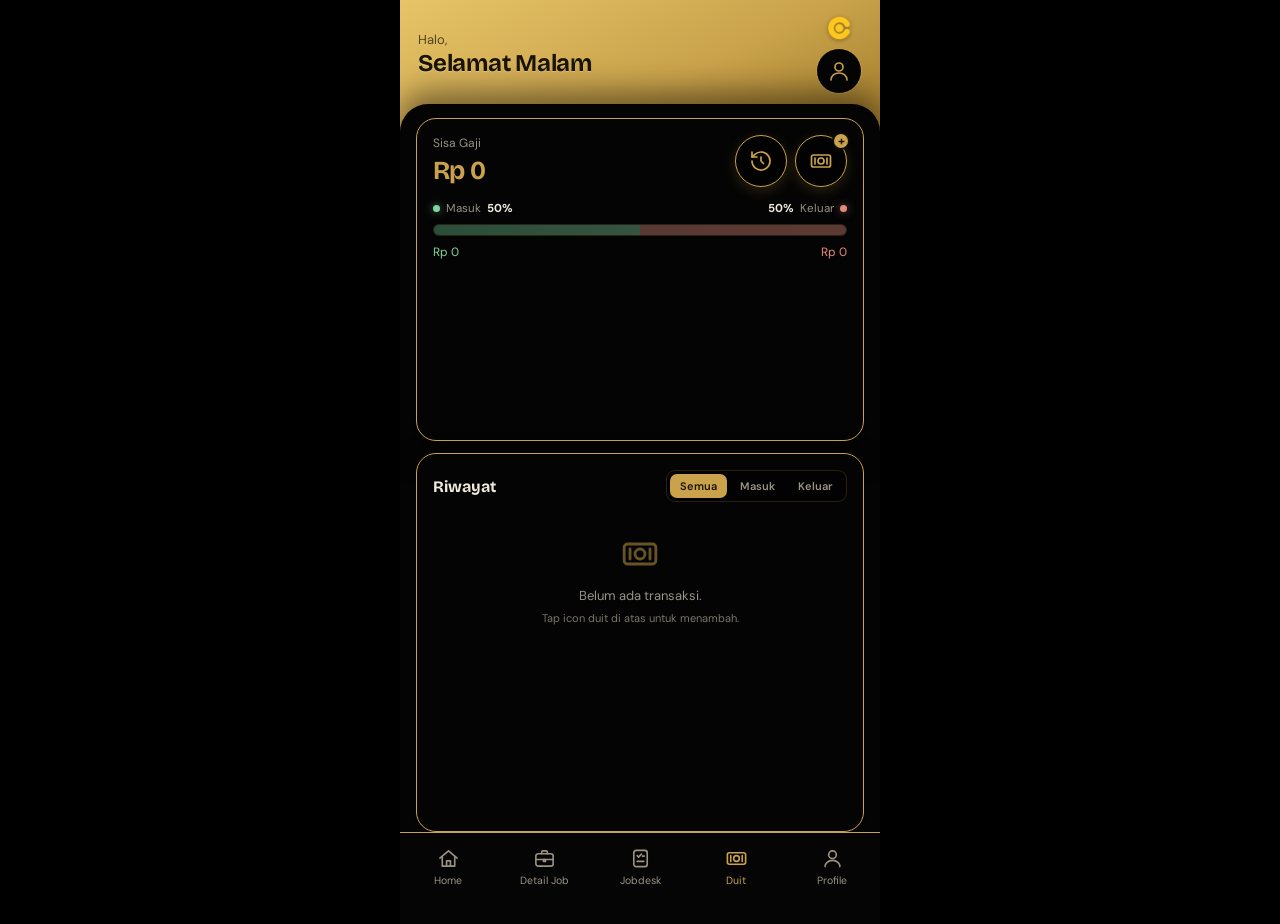
<file: duit.html>
<!DOCTYPE html>
<html lang="id">
<head>
<meta charset="UTF-8">
<meta name="viewport" content="width=device-width, initial-scale=1, viewport-fit=cover">
<meta name="theme-color" content="#050505">
<title>Duit · InJob</title>
<link rel="preconnect" href="https://fonts.googleapis.com">
<link rel="preconnect" href="https://fonts.gstatic.com" crossorigin>
<link href="https://fonts.googleapis.com/css2?family=Bricolage+Grotesque:wght@500;700&family=DM+Sans:wght@400;500;600&display=swap" rel="stylesheet">
<style>
  :root{
    --gold:#C9A24B;--gold-soft:rgba(201,162,75,.55);
    --black:#050505;--green-black:#07130d;--text:#F2EBDD;--muted:#9a9384;
    --in:#7fd69a;--in-glow:rgba(127,214,154,.14);
    --out:#e58a7b;--out-glow:rgba(229,138,123,.14);
    --bg-color:#000;--nav-h:68px;
  }
  *{box-sizing:border-box;margin:0;padding:0;-webkit-tap-highlight-color:transparent}
  html,body{min-height:100%}
  body{font-family:'DM Sans',system-ui,sans-serif;background:var(--bg-color);color:var(--text);display:flex;justify-content:center}
  a{color:inherit;text-decoration:none}
  button{font:inherit;color:inherit;background:none;border:0;cursor:pointer}
  input{font:inherit;color:var(--text)}
  :focus-visible{outline:2px solid var(--gold);outline-offset:3px;border-radius:8px}

  .app{position:relative;width:100%;max-width:480px;min-height:100vh}

  /* LAYER ATAS: HERO (dipadatkan) */
  .hero{padding:calc(env(safe-area-inset-top) + 14px) 18px 60px;
        background:linear-gradient(155deg,#E7C467 0%,#C9A24B 55%,#9A7424 100%);
        background-size:cover;background-position:center}
  .hero .greet small{color:rgba(30,22,4,.72)}
  .hero .greet h1{color:#1b1403;text-shadow:0 1px 0 rgba(255,255,255,.25)}

  /* LAYER BAWAH: SHEET (overlap lebih dalam + padding lebih tipis) */
  .sheet{position:relative;z-index:2;margin-top:-50px;border-radius:28px 28px 0 0;
         background:var(--black);overflow:hidden;
         padding:14px 16px calc(var(--nav-h) + env(safe-area-inset-bottom) + 24px);
         box-shadow:0 -12px 30px rgba(0,0,0,.45);
         display:grid;gap:12px;min-height:calc(100vh - 80px)}
  .sheet::before{content:"";position:absolute;inset:0;z-index:0;pointer-events:none;
    background-image:var(--sheet-wallpaper,none);background-size:cover;background-position:center;background-repeat:no-repeat;opacity:.5}
  .sheet.blurred::before{filter:blur(18px);transform:scale(1.1)}
  .sheet > *{position:relative;z-index:1}

  /* HEADER */
  header{display:flex;align-items:center;justify-content:space-between;gap:12px}
  .greet{min-width:0}
  .greet small{display:block;color:var(--muted);font-size:13px;margin-bottom:2px}
  .greet h1{font-family:'Bricolage Grotesque',sans-serif;font-weight:700;font-size:24px;letter-spacing:-.01em;line-height:1.15;overflow:hidden;text-overflow:ellipsis;white-space:nowrap}
  .header-right{display:flex;flex-direction:column;align-items:center;gap:6px;flex:none}
  .logo-home{width:28px;height:28px;display:block;flex:none}
  .logo-home img{width:100%;height:100%;object-fit:contain;filter:drop-shadow(0 1px 2px rgba(0,0,0,.35))}
  .avatar{width:46px;height:46px;border-radius:50%;border:1.5px solid var(--gold);background:var(--black);
          display:grid;place-items:center;overflow:hidden;flex:none;padding:0}
  .avatar img{width:100%;height:100%;object-fit:cover}
  .avatar svg{width:24px;height:24px}

  /* CARD */
  .card{border:1.5px solid var(--gold);border-radius:20px;padding:16px;background:rgba(5,5,5,.82);backdrop-filter:blur(6px);-webkit-backdrop-filter:blur(6px);box-shadow:0 14px 30px rgba(0,0,0,.55)}

  /* DASHBOARD */
  .dash-head{display:flex;justify-content:space-between;align-items:flex-start;gap:10px}
  .dash-lbl{font-size:12px;color:var(--muted);display:block}
  .dash-balance{font-family:'Bricolage Grotesque',sans-serif;font-weight:700;font-size:26px;color:var(--gold);letter-spacing:-.02em;margin-top:4px;font-variant-numeric:tabular-nums;white-space:nowrap;overflow:hidden;text-overflow:ellipsis}
  .dash-actions{display:flex;gap:8px;flex:none;align-items:center}
  .dash-btn{width:52px;height:52px;border-radius:50%;border:1.5px solid var(--gold);background:rgba(0,0,0,.5);color:var(--gold);
            display:grid;place-items:center;flex:none;transition:all .12s;box-shadow:0 4px 14px rgba(201,162,75,.2);position:relative}
  .dash-btn:active{transform:scale(.92)}
  .dash-btn:hover{box-shadow:0 4px 20px rgba(201,162,75,.4)}
  .dash-btn svg{width:24px;height:24px}
  .dash-btn .plus{position:absolute;top:-4px;right:-4px;width:18px;height:18px;border-radius:50%;background:var(--gold);color:#1b1403;
                  font-size:12px;font-weight:800;display:grid;place-items:center;line-height:1;border:2px solid #0b0b0b}

  /* RATIO */
  .ratio-wrap{margin-top:14px}
  .ratio-labels{display:flex;justify-content:space-between;align-items:center;gap:8px;font-size:11.5px;margin-bottom:8px}
  .ratio-lbl{display:flex;align-items:center;gap:6px}
  .ratio-lbl .dot{width:7px;height:7px;border-radius:50%}
  .ratio-lbl.in .dot{background:var(--in);box-shadow:0 0 8px rgba(127,214,154,.6)}
  .ratio-lbl.out .dot{background:var(--out);box-shadow:0 0 8px rgba(229,138,123,.6)}
  .ratio-lbl span{color:var(--muted)}
  .ratio-lbl b{color:var(--text);font-variant-numeric:tabular-nums}
  .ratio-bar{display:flex;height:12px;border-radius:8px;overflow:hidden;background:rgba(255,255,255,.04);border:1px solid rgba(201,162,75,.15)}
  .ratio-bar.empty .ratio-in,.ratio-bar.empty .ratio-out{opacity:.35}
  .ratio-in{background:linear-gradient(90deg,#5fc78a,#7fd69a);transition:width .45s cubic-bezier(.2,.8,.3,1)}
  .ratio-out{background:linear-gradient(90deg,#e58a7b,#f08a7a);transition:width .45s cubic-bezier(.2,.8,.3,1)}
  .ratio-amounts{display:flex;justify-content:space-between;gap:8px;margin-top:8px;font-size:12px;font-variant-numeric:tabular-nums}
  .ratio-amounts .in-amt{color:var(--in)}
  .ratio-amounts .out-amt{color:var(--out)}

  /* HISTORY INLINE */
  .hist-head{display:flex;justify-content:space-between;align-items:center;gap:8px;margin-bottom:8px;flex-wrap:wrap}
  .hist-head h2{font-family:'Bricolage Grotesque',sans-serif;font-size:16px}
  .hist-filters{display:flex;gap:3px;background:rgba(0,0,0,.4);padding:3px;border-radius:9px;border:1px solid rgba(201,162,75,.2)}
  .hist-filters button{padding:5px 10px;border-radius:7px;font-size:11px;font-weight:600;color:var(--muted);transition:all .15s}
  .hist-filters button.on{background:var(--gold);color:#1b1403}
  .hist-item{display:flex;align-items:center;gap:10px;padding:10px 0;border-bottom:1px solid rgba(201,162,75,.12)}
  .hist-item:last-child{border-bottom:0}
  .hist-icon{width:36px;height:36px;border-radius:50%;display:grid;place-items:center;flex:none;border:1.5px solid}
  .hist-icon.in{background:var(--in-glow);color:var(--in);border-color:rgba(127,214,154,.35)}
  .hist-icon.out{background:var(--out-glow);color:var(--out);border-color:rgba(229,138,123,.35)}
  .hist-icon svg{width:16px;height:16px}
  .hist-info{flex:1;min-width:0}
  .hist-name{font-size:13.5px;font-weight:600;white-space:nowrap;overflow:hidden;text-overflow:ellipsis}
  .hist-cat{font-size:11px;color:var(--muted);margin-top:2px;white-space:nowrap;overflow:hidden;text-overflow:ellipsis}
  .hist-amt{text-align:right;flex:none}
  .hist-amt b{font-size:13.5px;font-variant-numeric:tabular-nums}
  .hist-amt.in b{color:var(--in)}
  .hist-amt.out b{color:var(--out)}
  .hist-amt small{display:block;font-size:10px;color:var(--muted);margin-top:2px}
  .hist-del{width:28px;height:28px;border-radius:8px;color:var(--muted);flex:none;display:grid;place-items:center;transition:all .15s}
  .hist-del:hover{color:var(--out);background:var(--out-glow)}
  .hist-del svg{width:14px;height:14px}

  .empty-state{padding:24px 8px;text-align:center;color:var(--muted)}
  .empty-state svg{width:40px;height:40px;color:rgba(201,162,75,.5);margin-bottom:8px}
  .empty-state p{font-size:13px;margin-bottom:2px}
  .empty-state small{font-size:11px;opacity:.8}

  /* MENU BUBBLE PROFIL */
  .profile-menu{position:fixed;top:0;right:0;min-width:190px;background:#0b0b0b;border:1.5px solid var(--gold);border-radius:14px;padding:6px;
    box-shadow:0 14px 34px rgba(0,0,0,.85),0 0 0 1px rgba(201,162,75,.15);z-index:99999;animation:pop .14s ease-out}
  .profile-menu[hidden]{display:none}
  .profile-menu::before{content:"";position:absolute;top:-7px;right:18px;width:12px;height:12px;background:#0b0b0b;
    border-left:1.5px solid var(--gold);border-top:1.5px solid var(--gold);transform:rotate(45deg)}
  .profile-menu a,.profile-menu button{display:flex;align-items:center;gap:10px;width:100%;padding:10px 12px;border-radius:10px;font-size:13.5px;
    color:var(--text);text-align:left;cursor:pointer;transition:background .12s}
  .profile-menu a:hover,.profile-menu button:hover{background:rgba(201,162,75,.14)}
  .profile-menu svg{width:16px;height:16px;color:var(--gold);flex:none}
  @keyframes pop{from{opacity:0;transform:translateY(-4px)}to{opacity:1;transform:none}}
  #loadInput{position:fixed;width:1px;height:1px;opacity:0;pointer-events:none;left:-9999px;top:-9999px}

  /* MODAL */
  .modal{position:fixed;inset:0;z-index:200;display:flex;align-items:flex-end;justify-content:center}
  .modal[hidden]{display:none}
  .modal-bg{position:absolute;inset:0;background:rgba(0,0,0,.7);backdrop-filter:blur(4px);-webkit-backdrop-filter:blur(4px);animation:fadeIn .2s ease}
  .modal-card{position:relative;width:100%;max-width:480px;background:#0b0b0b;border:1.5px solid var(--gold);border-bottom:0;
    border-radius:24px 24px 0 0;padding:16px 16px calc(16px + env(safe-area-inset-bottom));
    animation:slideUp .28s cubic-bezier(.2,.8,.3,1);max-height:92vh;overflow-y:auto}
  @keyframes fadeIn{from{opacity:0}to{opacity:1}}
  @keyframes slideUp{from{transform:translateY(40px);opacity:0}to{transform:none;opacity:1}}
  .modal-head{display:flex;align-items:center;justify-content:space-between;margin-bottom:14px}
  .modal-head h3{font-family:'Bricolage Grotesque',sans-serif;font-size:17px}
  .modal-close{width:32px;height:32px;border-radius:50%;display:grid;place-items:center;color:var(--muted);background:rgba(255,255,255,.04)}
  .modal-close:hover{color:var(--text);background:rgba(255,255,255,.08)}
  .modal-close svg{width:15px;height:15px}

  .type-tabs{display:grid;grid-template-columns:1fr 1fr;gap:4px;background:rgba(0,0,0,.5);border-radius:12px;padding:4px;border:1px solid rgba(201,162,75,.2)}
  .type-tabs button{padding:10px;border-radius:9px;font-size:12.5px;font-weight:600;color:var(--muted);display:flex;align-items:center;justify-content:center;gap:6px;transition:all .15s}
  .type-tabs button svg{width:13px;height:13px}
  .type-tabs button[data-type="in"].on{background:var(--in-glow);color:var(--in)}
  .type-tabs button[data-type="out"].on{background:var(--out-glow);color:var(--out)}

  .field{margin-top:12px}
  .field label{display:block;font-size:11.5px;color:var(--muted);margin-bottom:6px;font-weight:500}
  .field .req{color:var(--out)}
  .field .opt{opacity:.7;font-weight:400}
  .cats{display:flex;flex-wrap:wrap;gap:6px}
  .cat{padding:8px 13px;border:1.5px solid rgba(201,162,75,.3);border-radius:10px;background:rgba(0,0,0,.45);font-size:12px;color:var(--text);font-weight:500;transition:all .15s;cursor:pointer}
  .cat:hover{border-color:rgba(201,162,75,.55)}
  .cat.on{background:var(--gold);color:#1b1403;border-color:var(--gold);font-weight:600}

  .amt-wrap{display:flex;align-items:center;gap:10px;border:1.5px solid var(--gold-soft);border-radius:12px;padding:11px 13px;background:rgba(0,0,0,.5)}
  .amt-wrap span{color:var(--gold);font-weight:700;font-size:14px}
  .amt-wrap input{flex:1;background:none;border:0;outline:none;font-size:16px;font-weight:700;font-variant-numeric:tabular-nums;color:var(--text);min-width:0}
  .amt-wrap input::placeholder{color:#6f6a5e;font-weight:500}
  .amt-wrap:focus-within{border-color:var(--gold);box-shadow:0 0 0 3px rgba(201,162,75,.15)}

  .inp{width:100%;border:1.5px solid var(--gold-soft);border-radius:12px;padding:11px 13px;background:rgba(0,0,0,.5);font-size:13.5px;outline:none}
  .inp::placeholder{color:#6f6a5e}
  .inp:focus{border-color:var(--gold);box-shadow:0 0 0 3px rgba(201,162,75,.15)}

  .modal-foot{display:grid;grid-template-columns:1fr 1.4fr;gap:10px;margin-top:18px}
  .btn{border:1.5px solid var(--gold);border-radius:12px;padding:11px 14px;font-size:13px;font-weight:600;color:var(--gold);background:rgba(0,0,0,.4);white-space:nowrap;transition:all .12s;cursor:pointer}
  .btn.solid{background:var(--gold);color:#1b1403}
  .btn.solid:hover{background:#d4b05a}
  .btn:active{transform:scale(.97)}
  .btn:disabled{opacity:.4;cursor:not-allowed}
  .btn.danger{border-color:rgba(229,138,123,.5);color:var(--out);background:rgba(229,138,123,.08)}
  .btn.danger:hover{background:rgba(229,138,123,.16)}

  /* HISTORY MODAL */
  .hist-summary{display:grid;grid-template-columns:1fr 1fr;gap:10px;margin-bottom:12px}
  .hist-summary>div{padding:10px 12px;background:rgba(0,0,0,.4);border:1px solid rgba(201,162,75,.2);border-radius:12px}
  .hist-summary small{display:block;font-size:10.5px;color:var(--muted);margin-bottom:3px}
  .hist-summary b{font-size:15px;font-variant-numeric:tabular-nums;font-weight:700}
  .hist-summary .in b{color:var(--in)}
  .hist-summary .out b{color:var(--out)}
  .hist-modal-list{max-height:50vh;overflow-y:auto;padding-right:4px}
  .hist-modal-list::-webkit-scrollbar{width:4px}
  .hist-modal-list::-webkit-scrollbar-thumb{background:rgba(201,162,75,.3);border-radius:4px}

  /* TOAST */
  .toast{position:fixed;left:50%;bottom:24px;transform:translate(-50%,20px);background:var(--black);border:1.5px solid var(--gold);color:var(--gold);
    padding:10px 16px;border-radius:12px;font-size:13px;opacity:0;pointer-events:none;transition:.25s;z-index:300;max-width:90%}
  .toast.show{opacity:1;transform:translate(-50%,0)}

  /* NAV */
  nav{position:fixed;left:50%;transform:translateX(-50%);bottom:0;width:100%;max-width:480px;z-index:5;
    height:calc(var(--nav-h) + env(safe-area-inset-bottom));padding-bottom:env(safe-area-inset-bottom);
    background:var(--black);border-top:1.5px solid var(--gold);display:grid;grid-template-columns:repeat(5,1fr)}
  nav a{display:flex;flex-direction:column;align-items:center;justify-content:center;gap:4px;font-size:10.5px;color:var(--muted)}
  nav a svg{width:23px;height:23px}
  nav a.active{color:var(--gold)}
  .nav-pp{width:23px;height:23px;border-radius:50%;overflow:hidden;display:grid;place-items:center;flex:none}
  .nav-pp img{width:100%;height:100%;object-fit:cover;border:1.5px solid var(--gold);border-radius:50%}
  .nav-pp svg{width:23px;height:23px}

  @media (prefers-reduced-motion:reduce){
    .modal-bg,.modal-card,.ratio-in,.ratio-out,.toast{animation:none;transition:none}
  }
</style>
</head>
<body>

<svg width="0" height="0" style="position:absolute" aria-hidden="true">
  <defs>
    <symbol id="i-user" viewBox="0 0 24 24" fill="none" stroke="currentColor" stroke-width="1.7" stroke-linecap="round" stroke-linejoin="round"><circle cx="12" cy="8" r="4"/><path d="M4 21c0-4.2 3.6-7 8-7s8 2.8 8 7"/></symbol>
    <symbol id="i-home" viewBox="0 0 24 24" fill="none" stroke="currentColor" stroke-width="1.7" stroke-linecap="round" stroke-linejoin="round"><path d="M3 11.5 12 4l9 7.5"/><path d="M5.5 10v10h13V10"/><path d="M10 20v-5.5h4V20"/></symbol>
    <symbol id="i-job" viewBox="0 0 24 24" fill="none" stroke="currentColor" stroke-width="1.7" stroke-linecap="round" stroke-linejoin="round"><rect x="3" y="7" width="18" height="13" rx="2.5"/><path d="M9 7V5.5A1.5 1.5 0 0 1 10.5 4h3A1.5 1.5 0 0 1 15 5.5V7"/><path d="M3 13h18"/><path d="M11 13h2v2h-2z"/></symbol>
    <symbol id="i-desk" viewBox="0 0 24 24" fill="none" stroke="currentColor" stroke-width="1.7" stroke-linecap="round" stroke-linejoin="round"><rect x="5" y="3.5" width="14" height="17" rx="2.5"/><path d="m8.5 9 1.5 1.5L13 7.5"/><path d="M8.5 15h7"/><path d="M14 9.5h2"/></symbol>
    <symbol id="i-money" viewBox="0 0 24 24" fill="none" stroke="currentColor" stroke-width="1.7" stroke-linecap="round" stroke-linejoin="round"><rect x="2.5" y="6" width="19" height="12" rx="2"/><circle cx="12" cy="12" r="3"/><path d="M6 9v6M18 9v6"/></symbol>
    <symbol id="i-up" viewBox="0 0 24 24" fill="none" stroke="currentColor" stroke-width="2" stroke-linecap="round" stroke-linejoin="round"><path d="M12 19V5"/><path d="m5 12 7-7 7 7"/></symbol>
    <symbol id="i-down" viewBox="0 0 24 24" fill="none" stroke="currentColor" stroke-width="2" stroke-linecap="round" stroke-linejoin="round"><path d="M12 5v14"/><path d="m19 12-7 7-7-7"/></symbol>
    <symbol id="i-trash" viewBox="0 0 24 24" fill="none" stroke="currentColor" stroke-width="1.7" stroke-linecap="round" stroke-linejoin="round"><path d="M3 6h18"/><path d="M8 6V4a1 1 0 0 1 1-1h6a1 1 0 0 1 1 1v2"/><path d="m6 6 1 14a2 2 0 0 0 2 2h6a2 2 0 0 0 2-2l1-14"/><path d="M10 11v6M14 11v6"/></symbol>
    <symbol id="i-close" viewBox="0 0 24 24" fill="none" stroke="currentColor" stroke-width="2.2" stroke-linecap="round" stroke-linejoin="round"><path d="M18 6 6 18M6 6l12 12"/></symbol>
    <symbol id="i-history" viewBox="0 0 24 24" fill="none" stroke="currentColor" stroke-width="1.7" stroke-linecap="round" stroke-linejoin="round"><path d="M3 12a9 9 0 1 0 3-6.7L3 8"/><path d="M3 3v5h5"/><path d="M12 8v4l2.5 2.5"/></symbol>
    <symbol id="i-settings" viewBox="0 0 24 24" fill="none" stroke="currentColor" stroke-width="1.7" stroke-linecap="round" stroke-linejoin="round"><circle cx="12" cy="12" r="3"/><path d="M19.4 15a1.65 1.65 0 0 0 .33 1.82l.06.06a2 2 0 1 1-2.83 2.83l-.06-.06a1.65 1.65 0 0 0-1.82-.33 1.65 1.65 0 0 0-1 1.51V21a2 2 0 1 1-4 0v-.09A1.65 1.65 0 0 0 9 19.4a1.65 1.65 0 0 0-1.82.33l-.06.06a2 2 0 1 1-2.83-2.83l.06-.06a1.65 1.65 0 0 0 .33-1.82 1.65 1.65 0 0 0-1.51-1H3a2 2 0 1 1 0-4h.09A1.65 1.65 0 0 0 4.6 9a1.65 1.65 0 0 0-.33-1.82l-.06-.06a2 2 0 1 1 2.83-2.83l.06.06a1.65 1.65 0 0 0 1.82.33H9a1.65 1.65 0 0 0 1-1.51V3a2 2 0 1 1 4 0v.09a1.65 1.65 0 0 0 1 1.51 1.65 1.65 0 0 0 1.82-.33l.06-.06a2 2 0 1 1 2.83 2.83l-.06.06a1.65 1.65 0 0 0-.33 1.82V9a1.65 1.65 0 0 0 1.51 1H21a2 2 0 1 1 0 4h-.09a1.65 1.65 0 0 0-1.51 1z"/></symbol>
    <symbol id="i-download" viewBox="0 0 24 24" fill="none" stroke="currentColor" stroke-width="1.7" stroke-linecap="round" stroke-linejoin="round"><path d="M21 15v4a2 2 0 0 1-2 2H5a2 2 0 0 1-2-2v-4"/><path d="M7 10l5 5 5-5"/><path d="M12 15V3"/></symbol>
    <symbol id="i-upload" viewBox="0 0 24 24" fill="none" stroke="currentColor" stroke-width="1.7" stroke-linecap="round" stroke-linejoin="round"><path d="M21 15v4a2 2 0 0 1-2 2H5a2 2 0 0 1-2-2v-4"/><path d="M17 8l-5-5-5 5"/><path d="M12 3v12"/></symbol>
  </defs>
</svg>

<main class="app">
  <div class="hero">
    <header>
      <div class="greet">
        <small id="greetSmall">Halo,</small>
        <h1 id="greetText">Selamat Datang</h1>
      </div>
      <div class="header-right">
        <a href="index.html" class="logo-home" aria-label="Beranda">
          <img src="icon.png" alt="" onerror="this.parentElement.style.display='none'">
        </a>
        <button class="avatar" id="avatarBtn" aria-label="Buka menu profil" aria-haspopup="menu" aria-expanded="false">
          <svg style="color:var(--gold)"><use href="#i-user"/></svg>
        </button>
      </div>
    </header>
  </div>

  <div class="sheet" id="sheet">
    <!-- DASHBOARD -->
    <section class="card" aria-label="Ringkasan keuangan">
      <div class="dash-head">
        <div style="min-width:0;flex:1">
          <span class="dash-lbl">Sisa Gaji</span>
          <div class="dash-balance" id="dashBalance">Rp 0</div>
        </div>
        <div class="dash-actions">
          <button class="dash-btn" id="dashHist" aria-label="Kelola riwayat transaksi">
            <svg><use href="#i-history"/></svg>
          </button>
          <button class="dash-btn" id="dashAdd" aria-label="Tambah transaksi">
            <svg><use href="#i-money"/></svg>
            <span class="plus">+</span>
          </button>
        </div>
      </div>

      <div class="ratio-wrap">
        <div class="ratio-labels">
          <div class="ratio-lbl in"><span class="dot"></span><span>Masuk</span> <b id="inPct">50%</b></div>
          <div class="ratio-lbl out"><b id="outPct">50%</b> <span>Keluar</span><span class="dot"></span></div>
        </div>
        <div class="ratio-bar" id="ratioBar">
          <div class="ratio-in" id="ratioIn" style="width:50%"></div>
          <div class="ratio-out" id="ratioOut" style="width:50%"></div>
        </div>
        <div class="ratio-amounts">
          <div class="in-amt" id="inAmt">Rp 0</div>
          <div class="out-amt" id="outAmt">Rp 0</div>
        </div>
      </div>
    </section>

    <!-- HISTORY INLINE -->
    <section class="card" aria-label="Riwayat transaksi">
      <div class="hist-head">
        <h2>Riwayat</h2>
        <div class="hist-filters" id="histFilters" role="tablist">
          <button data-f="all" class="on" role="tab">Semua</button>
          <button data-f="in" role="tab">Masuk</button>
          <button data-f="out" role="tab">Keluar</button>
        </div>
      </div>
      <div id="histList"></div>
    </section>
  </div>
</main>

<!-- MENU PROFIL -->
<div class="profile-menu" id="profileMenu" role="menu" hidden>
  <a href="profile.html" role="menuitem"><svg><use href="#i-user"/></svg>Profile</a>
  <button id="saveBtn" role="menuitem"><svg><use href="#i-download"/></svg>Save Data</button>
  <button id="loadBtn" role="menuitem"><svg><use href="#i-upload"/></svg>Load Data</button>
  <a href="setting.html" role="menuitem"><svg><use href="#i-settings"/></svg>Pengaturan</a>
</div>
<input type="file" id="loadInput" accept="application/json,.json">

<!-- MODAL TAMBAH TRANSAKSI -->
<div class="modal" id="modal" hidden>
  <div class="modal-bg" id="modalBg"></div>
  <div class="modal-card" role="dialog" aria-modal="true" aria-labelledby="modalTitle">
    <div class="modal-head">
      <h3 id="modalTitle">Tambah Transaksi</h3>
      <button class="modal-close" id="modalClose" aria-label="Tutup"><svg><use href="#i-close"/></svg></button>
    </div>

    <div class="type-tabs" id="typeTabs" role="tablist">
      <button data-type="in" class="on" role="tab"><svg><use href="#i-up"/></svg>Pemasukan</button>
      <button data-type="out" role="tab"><svg><use href="#i-down"/></svg>Pengeluaran</button>
    </div>

    <div class="field">
      <label>Kategori</label>
      <div class="cats" id="cats"></div>
    </div>

    <div class="field">
      <label>Nominal <span class="req">*</span></label>
      <div class="amt-wrap">
        <span>Rp</span>
        <input id="trxAmount" inputmode="numeric" placeholder="0" autocomplete="off">
      </div>
    </div>

    <div class="field">
      <label>Nama Transaksi <span class="opt">(opsional)</span></label>
      <input class="inp" id="trxName" placeholder="cth: Gaji Oktober" autocomplete="off">
    </div>

    <div class="modal-foot">
      <button class="btn" id="trxCancel">Batal</button>
      <button class="btn solid" id="trxSave">Simpan</button>
    </div>
  </div>
</div>

<!-- MODAL KELOLA RIWAYAT -->
<div class="modal" id="histModal" hidden>
  <div class="modal-bg" id="histModalBg"></div>
  <div class="modal-card" role="dialog" aria-modal="true">
    <div class="modal-head">
      <h3>Kelola Riwayat</h3>
      <button class="modal-close" id="histModalClose" aria-label="Tutup"><svg><use href="#i-close"/></svg></button>
    </div>

    <div class="hist-summary" id="histSummary"></div>
    <div class="hist-modal-list" id="histModalList"></div>

    <div class="modal-foot" style="grid-template-columns:1fr">
      <button class="btn danger" id="clearAllHist">Hapus Semua Riwayat</button>
    </div>
  </div>
</div>

<nav aria-label="Navigasi utama">
  <a href="injob.html"><svg><use href="#i-home"/></svg>Home</a>
  <a href="job.html"><svg><use href="#i-job"/></svg>Detail Job</a>
  <a href="jobdesk.html"><svg><use href="#i-desk"/></svg>Jobdesk</a>
  <a href="duit.html" class="active" aria-current="page"><svg><use href="#i-money"/></svg>Duit</a>
  <a href="profile.html"><span class="nav-pp" id="navPP"><svg><use href="#i-user"/></svg></span>Profile</a>
</nav>

<div class="toast" id="toast" role="status"></div>

<script>
const KEYS = {profile:'injob_profile', settings:'injob_settings', finance:'injob_finance', notes:'injob_notes', rates:'injob_rates_cache'};
const $ = id => document.getElementById(id);
const read = (k,d) => { try { return JSON.parse(localStorage.getItem(k)) ?? d } catch { return d } };
const rupiah = n => 'Rp ' + Math.round(n).toLocaleString('id-ID');
const IN_CATS = ['Gaji','Tip','Charge','Lainnya'];
const OUT_CATS = ['Jajan','Membership','Tagihan Bulanan','Lainnya'];

/* ============ Greeting & profil (sama persis dgn injob.html) ============ */
function greeting(){
  const h = new Date().getHours();
  if (h >= 4  && h < 11) return 'Selamat Pagi';
  if (h >= 11 && h < 15) return 'Selamat Siang';
  if (h >= 15 && h < 18) return 'Selamat Sore';
  return 'Selamat Malam';
}
const NAME_KEYS  = ['username','userName','name','nama','fullname','fullName','nama_lengkap','displayName','nickname','profileName','profile_name'];
const PHOTO_KEYS = [
  'photo','foto','pp','avatar','image','img','picture','photoURL','photoUrl','profilePic','profilePicture',
  'profile_picture','avatarUrl','avatar_url','fotoProfil','foto_profil','profilePhoto','profile_photo',
  'userPhoto','profileImage','profile_image','photo_url','image_url','imageUrl','imgUrl','gambar','fotoUrl','foto_url'
];
const ACC_KEYS = ['account','akun','handle','email','username','userName'];
const looksLikeImg = v => {
  if (!v || typeof v !== 'string') return false;
  const s = v.trim(); if (!s) return false;
  if (/^data:image\//i.test(s)) return true;
  if (/^blob:/i.test(s)) return true;
  if (/^(?:\.{0,2}\/)?[\w\-\/]+\.(png|jpe?g|webp|gif|svg|avif)(\?|#|$)/i.test(s)) return true;
  if (/^https?:\/\//i.test(s) && /\.(png|jpe?g|webp|gif|svg|avif)(\?|#|$)/i.test(s)) return true;
  if (/^[A-Za-z0-9+\/=]{200,}$/.test(s)) return true;
  return false;
};
const toSrc = v => {
  if (!v || typeof v !== 'string') return '';
  const s = v.trim();
  if (/^data:|^blob:|^https?:|^(?:\.{0,2}\/)?[\w\-\/]+\.[a-z0-9]+(\?|#|$)/i.test(s)) return s;
  if (/^[A-Za-z0-9+\/=]{200,}$/.test(s)){
    const mime = s.startsWith('iVBOR') ? 'image/png'
               : s.startsWith('UklGR') ? 'image/webp'
               : s.startsWith('R0lG')  ? 'image/gif'
               : s.startsWith('PHN2Z') ? 'image/svg+xml'
               : 'image/jpeg';
    return `data:${mime};base64,` + s;
  }
  return s;
};
const pick = (o, keys) => {
  for (const k of keys){
    const v = o && o[k];
    if (typeof v === 'string' && v.trim()) return v.trim();
    if (v && typeof v === 'object' && !Array.isArray(v)){
      for (const kk of ['url','src','data','base64','value','href','image','photo','foto']){
        const vv = v[kk];
        if (typeof vv === 'string' && vv.trim()) return vv.trim();
      }
    }
  }
  return '';
};

function loadProfile(){
  const out = {name:'', photo:'', account:''};
  const acceptPhoto = v => { if (!out.photo && typeof v === 'string' && looksLikeImg(v)) out.photo = v.trim(); };
  const merge = (o, depth) => {
    if (!o || typeof o !== 'object' || Array.isArray(o) || depth > 4) return;
    if (!out.name)    out.name    = pick(o, NAME_KEYS);
    if (!out.account) out.account = pick(o, ACC_KEYS);
    if (!out.photo){ const p = pick(o, PHOTO_KEYS); if (p && looksLikeImg(p)) out.photo = p; }
    if (!out.photo){
      for (const v of Object.values(o)){
        if (typeof v === 'string') acceptPhoto(v);
        else if (v && typeof v === 'object' && !Array.isArray(v)){
          for (const vv of Object.values(v)) acceptPhoto(vv);
        }
        if (out.photo) break;
      }
    }
    Object.values(o).forEach(v => { if (v && typeof v === 'object' && !Array.isArray(v)) merge(v, depth+1); });
  };
  merge(read(KEYS.profile, {}), 0);

  for (let i = 0; i < localStorage.length; i++){
    const k = localStorage.key(i); if (!k) continue;
    const raw = localStorage.getItem(k); if (!raw) continue;
    let parsed = null; try { parsed = JSON.parse(raw); } catch {}
    if (parsed && typeof parsed === 'object' && !Array.isArray(parsed)){
      const keyMatch = /profil|profile|user|akun|account/i.test(k);
      const hasField = PHOTO_KEYS.some(pk => parsed[pk]) ||
                       NAME_KEYS.some(nk => parsed[nk] && typeof parsed[nk] === 'string') ||
                       Object.values(parsed).some(v => typeof v === 'string' && looksLikeImg(v));
      if (keyMatch || hasField) merge(parsed, 0);
      continue;
    }
    if (!out.photo && /photo|foto|pp|avatar|image|pic|img/i.test(k) && looksLikeImg(raw)) out.photo = raw.trim();
    else if (!out.name && /name|nama/i.test(k) && !looksLikeImg(raw) && raw.length < 80){
      const t = raw.trim(); if (t && !/^[{\[]/.test(t)) out.name = t;
    }
  }
  out.photo = toSrc(out.photo);
  return out;
}

function setPhoto(el, photo, alt, fallbackSvg){
  el.innerHTML = '';
  if (photo){
    const img = new Image(); img.alt = alt;
    img.onerror = () => { el.innerHTML = fallbackSvg; };
    img.src = photo; el.appendChild(img);
  } else el.innerHTML = fallbackSvg;
}

function renderHeader(){
  const p = loadProfile();
  $('greetText').textContent = p.name ? `${greeting()}, ${p.name}` : greeting();
  $('greetSmall').textContent = (p.account && p.account !== p.name) ? p.account : 'Halo,';
  setPhoto($('avatarBtn'), p.photo, 'Foto profil', '<svg style="color:var(--gold)"><use href="#i-user"/></svg>');
  setPhoto($('navPP'), p.photo, 'Profile', '<svg><use href="#i-user"/></svg>');
}

/* Wallpaper sheet */
function renderBackground(){
  const s = read(KEYS.settings, {});
  document.documentElement.style.setProperty('--bg-color', s.bgColor || '#000000');
  const sheet = $('sheet');
  if (s.bgImage){
    sheet.style.setProperty('--sheet-wallpaper', `url("${s.bgImage}")`);
    sheet.classList.toggle('blurred', s.bgMode === 'blur');
  } else {
    sheet.style.setProperty('--sheet-wallpaper', 'none');
    sheet.classList.remove('blurred');
  }
  const hero = document.querySelector('.hero');
  hero.style.backgroundImage = s.heroImage
    ? `linear-gradient(155deg,rgba(231,196,103,.4),rgba(154,116,36,.55)),url("${s.heroImage}")`
    : '';
}

/* ============ FINANCE DATA ============ */
function loadFinance(){
  let f = read(KEYS.finance, null);
  if(!f || typeof f!=='object') f = {balance:0,income:0,outcome:0,transactions:[]};
  if(!Array.isArray(f.transactions)){
    f.transactions = [];
    if(f.income > 0) f.transactions.push({id:'legacy-in-'+Date.now(),type:'in',category:'Lainnya',name:'Saldo awal',amount:f.income,date:Date.now()-1});
    if(f.outcome > 0) f.transactions.push({id:'legacy-out-'+Date.now(),type:'out',category:'Lainnya',name:'Pengeluaran awal',amount:f.outcome,date:Date.now()});
  }
  return f;
}
function saveFinance(f){
  f.income  = f.transactions.filter(t=>t.type==='in').reduce((s,t)=>s+(+t.amount||0),0);
  f.outcome = f.transactions.filter(t=>t.type==='out').reduce((s,t)=>s+(+t.amount||0),0);
  f.balance = f.income - f.outcome;
  try{ localStorage.setItem(KEYS.finance, JSON.stringify(f)); }catch{}
}

/* ============ FORMAT ============ */
let currentFilter = 'all';
function fmtDate(ts){
  const d = new Date(ts), now = new Date();
  const time = d.toLocaleTimeString('id-ID',{hour:'2-digit',minute:'2-digit'});
  if(d.toDateString()===now.toDateString()) return 'Hari ini · '+time;
  const y = new Date(now); y.setDate(y.getDate()-1);
  if(d.toDateString()===y.toDateString()) return 'Kemarin · '+time;
  return d.toLocaleDateString('id-ID',{day:'numeric',month:'short',year:'numeric'});
}
const esc = s => String(s ?? '').replace(/[&<>"']/g, c => ({'&':'&amp;','<':'&lt;','>':'&gt;','"':'&quot;',"'":'&#39;'}[c]));

/* ============ DASHBOARD ============ */
function renderDashboard(){
  const f = loadFinance();
  saveFinance(f);
  const {income, outcome, balance} = f;
  const total = income + outcome;

  $('dashBalance').textContent = rupiah(balance);

  let inPct, outPct, empty = false;
  if(total === 0){ inPct = 50; outPct = 50; empty = true; }
  else { inPct = (income/total)*100; outPct = (outcome/total)*100; }

  $('inPct').textContent  = Math.round(inPct) + '%';
  $('outPct').textContent = Math.round(outPct) + '%';
  $('ratioIn').style.width  = inPct + '%';
  $('ratioOut').style.width = outPct + '%';
  $('ratioBar').classList.toggle('empty', empty);
  $('inAmt').textContent  = rupiah(income);
  $('outAmt').textContent = rupiah(outcome);
}

/* ============ HISTORY INLINE ============ */
function renderHistory(){
  const f = loadFinance();
  const list = [...f.transactions].sort((a,b)=>b.date-a.date);
  const filtered = currentFilter === 'all' ? list : list.filter(t => t.type === currentFilter);
  const box = $('histList');

  if(!filtered.length){
    box.innerHTML = `
      <div class="empty-state">
        <svg><use href="#i-money"/></svg>
        <p>Belum ada transaksi${currentFilter==='all'?'':(currentFilter==='in'?' masuk':' keluar')}.</p>
        <small>Tap icon duit di atas untuk menambah.</small>
      </div>`;
    return;
  }

  box.innerHTML = filtered.map(t => {
    const isIn = t.type === 'in';
    const icon = isIn ? 'i-up' : 'i-down';
    const sign = isIn ? '+' : '-';
    const label = t.name || t.category || (isIn ? 'Pemasukan' : 'Pengeluaran');
    return `
      <div class="hist-item">
        <span class="hist-icon ${t.type}"><svg><use href="#${icon}"/></svg></span>
        <div class="hist-info">
          <div class="hist-name">${esc(label)}</div>
          <div class="hist-cat">${esc(t.category || '-')}</div>
        </div>
        <div class="hist-amt ${t.type}">
          <b>${sign}${rupiah(t.amount)}</b>
          <small>${esc(fmtDate(t.date))}</small>
        </div>
        <button class="hist-del" data-del="${esc(t.id)}" aria-label="Hapus transaksi">
          <svg><use href="#i-trash"/></svg>
        </button>
      </div>`;
  }).join('');

  box.querySelectorAll('[data-del]').forEach(btn => {
    btn.addEventListener('click', () => {
      const id = btn.getAttribute('data-del');
      const fin = loadFinance();
      fin.transactions = fin.transactions.filter(t => String(t.id) !== id);
      saveFinance(fin);
      renderAll();
      toast('Transaksi dihapus');
    });
  });
}

/* ============ HISTORY MODAL ============ */
function renderHistModal(){
  const f = loadFinance();
  const list = [...f.transactions].sort((a,b)=>b.date-a.date);

  $('histSummary').innerHTML = `
    <div class="in"><small>Total Masuk</small><b>${rupiah(f.income)}</b></div>
    <div class="out"><small>Total Keluar</small><b>${rupiah(f.outcome)}</b></div>
  `;

  const box = $('histModalList');
  if(!list.length){
    box.innerHTML = `
      <div class="empty-state">
        <svg><use href="#i-money"/></svg>
        <p>Belum ada transaksi.</p>
        <small>Tambah dari icon duit di dashboard.</small>
      </div>`;
    $('clearAllHist').disabled = true;
    return;
  }
  $('clearAllHist').disabled = false;

  box.innerHTML = list.map(t => {
    const isIn = t.type === 'in';
    const icon = isIn ? 'i-up' : 'i-down';
    const sign = isIn ? '+' : '-';
    const label = t.name || t.category || (isIn ? 'Pemasukan' : 'Pengeluaran');
    return `
      <div class="hist-item">
        <span class="hist-icon ${t.type}"><svg><use href="#${icon}"/></svg></span>
        <div class="hist-info">
          <div class="hist-name">${esc(label)}</div>
          <div class="hist-cat">${esc(t.category || '-')} · ${esc(fmtDate(t.date))}</div>
        </div>
        <div class="hist-amt ${t.type}"><b>${sign}${rupiah(t.amount)}</b></div>
        <button class="hist-del" data-del="${esc(t.id)}" aria-label="Hapus">
          <svg><use href="#i-trash"/></svg>
        </button>
      </div>`;
  }).join('');

  box.querySelectorAll('[data-del]').forEach(btn => {
    btn.onclick = () => {
      const id = btn.getAttribute('data-del');
      const fin = loadFinance();
      fin.transactions = fin.transactions.filter(t => String(t.id) !== id);
      saveFinance(fin);
      renderAll();
      renderHistModal();
      toast('Transaksi dihapus');
    };
  });
}

function openHistModal(){
  renderHistModal();
  $('histModal').hidden = false;
  document.body.style.overflow = 'hidden';
}
function closeHistModal(){
  $('histModal').hidden = true;
  document.body.style.overflow = '';
}

$('dashHist').onclick = openHistModal;
$('histModalBg').onclick = closeHistModal;
$('histModalClose').onclick = closeHistModal;
$('clearAllHist').onclick = () => {
  const f = loadFinance();
  if(!f.transactions.length) return;
  if(!confirm(`Hapus semua ${f.transactions.length} transaksi? Tindakan ini tidak bisa dibatalkan.`)) return;
  f.transactions = [];
  saveFinance(f);
  renderAll();
  renderHistModal();
  toast('Semua riwayat dihapus');
};

function renderAll(){ renderHeader(); renderBackground(); renderDashboard(); renderHistory(); }

/* TOAST */
let toastT;
function toast(msg){ const t=$('toast'); t.textContent=msg; t.classList.add('show'); clearTimeout(toastT); toastT=setTimeout(()=>t.classList.remove('show'),1800); }

/* FILTER HISTORY */
document.querySelectorAll('#histFilters button').forEach(b => {
  b.onclick = () => {
    currentFilter = b.dataset.f;
    document.querySelectorAll('#histFilters button').forEach(x=>x.classList.toggle('on', x===b));
    renderHistory();
  };
});

/* ============ MODAL TAMBAH ============ */
const modal = $('modal');
let trxType = 'in';
let trxCat = IN_CATS[0];

function renderCats(){
  const cats = trxType === 'in' ? IN_CATS : OUT_CATS;
  if(!cats.includes(trxCat)) trxCat = cats[0];
  $('cats').innerHTML = cats.map(c =>
    `<button class="cat ${c===trxCat?'on':''}" data-cat="${esc(c)}">${esc(c)}</button>`
  ).join('');
  $('cats').querySelectorAll('[data-cat]').forEach(b => {
    b.onclick = () => {
      trxCat = b.dataset.cat;
      $('cats').querySelectorAll('[data-cat]').forEach(x=>x.classList.toggle('on', x===b));
    };
  });
}

function openModal(){
  trxType = 'in';
  trxCat = IN_CATS[0];
  document.querySelectorAll('#typeTabs button').forEach(b => b.classList.toggle('on', b.dataset.type==='in'));
  renderCats();
  $('trxAmount').value = '';
  $('trxName').value = '';
  modal.hidden = false;
  document.body.style.overflow = 'hidden';
  setTimeout(()=>$('trxAmount').focus(), 120);
}
function closeModal(){
  modal.hidden = true;
  document.body.style.overflow = '';
}

$('dashAdd').onclick = openModal;
$('modalBg').onclick = closeModal;
$('modalClose').onclick = closeModal;
$('trxCancel').onclick = closeModal;
document.addEventListener('keydown', e => {
  if(e.key!=='Escape') return;
  if(!modal.hidden) closeModal();
  else if(!$('histModal').hidden) closeHistModal();
});

document.querySelectorAll('#typeTabs button').forEach(b => {
  b.onclick = () => {
    trxType = b.dataset.type;
    document.querySelectorAll('#typeTabs button').forEach(x=>x.classList.toggle('on', x===b));
    renderCats();
  };
});

$('trxAmount').addEventListener('input', e => {
  const raw = e.target.value.replace(/\D/g,'');
  e.target.value = raw ? parseInt(raw,10).toLocaleString('id-ID') : '';
});

$('trxSave').onclick = () => {
  const amountRaw = $('trxAmount').value.replace(/\D/g,'');
  const amount = parseInt(amountRaw, 10);
  if(!amount || amount <= 0){ toast('Nominal wajib diisi'); $('trxAmount').focus(); return; }
  const name = $('trxName').value.trim();

  const fin = loadFinance();
  fin.transactions.push({
    id: 'trx-' + Date.now() + '-' + Math.random().toString(36).slice(2,6),
    type: trxType,
    category: trxCat,
    name,
    amount,
    date: Date.now()
  });
  saveFinance(fin);

  closeModal();
  renderAll();
  toast(trxType === 'in' ? 'Pemasukan ditambahkan' : 'Pengeluaran ditambahkan');
};

/* ============ MENU PROFIL ============ */
const pm = $('profileMenu'), pbtn = $('avatarBtn');
function closePM(){ pm.hidden = true; pbtn.setAttribute('aria-expanded','false'); }
function openPM(){
  const r = pbtn.getBoundingClientRect();
  pm.style.top = (r.bottom + 10) + 'px';
  pm.style.right = Math.max(12, window.innerWidth - r.right) + 'px';
  pm.hidden = false;
  pbtn.setAttribute('aria-expanded','true');
}
pbtn.addEventListener('click', e => { e.stopPropagation(); pm.hidden ? openPM() : closePM(); });
document.addEventListener('click', e => {
  if(pm.hidden) return;
  if(pm.contains(e.target) || pbtn.contains(e.target)) return;
  closePM();
});
window.addEventListener('resize', () => { if(!pm.hidden) closePM(); });

$('saveBtn').onclick = () => {
  const data = {};
  for(let i=0;i<localStorage.length;i++){
    const k = localStorage.key(i);
    if(k && /^injob_/.test(k)) data[k] = localStorage.getItem(k);
  }
  const blob = new Blob([JSON.stringify(data,null,2)],{type:'application/json'});
  const url = URL.createObjectURL(blob);
  const a = document.createElement('a');
  a.href = url;
  a.download = `injob-backup-${new Date().toISOString().slice(0,10)}.json`;
  document.body.appendChild(a); a.click(); a.remove();
  setTimeout(()=>URL.revokeObjectURL(url), 500);
  closePM();
};
$('loadBtn').onclick = () => { closePM(); $('loadInput').click(); };
$('loadInput').addEventListener('change', async e => {
  const file = e.target.files && e.target.files[0];
  e.target.value = '';
  if(!file) return;
  try{
    const data = JSON.parse(await file.text());
    if(!data || typeof data !== 'object') throw 0;
    let n = 0;
    for(const [k,v] of Object.entries(data)){
      if(/^injob_/.test(k) && typeof v === 'string'){ localStorage.setItem(k,v); n++; }
    }
    alert(`Berhasil memuat ${n} data. Halaman akan dimuat ulang.`);
    location.reload();
  }catch{ alert('File tidak valid.'); }
});

/* ============ INIT ============ */
renderAll();
window.addEventListener('storage', renderAll);
document.addEventListener('visibilitychange', () => { if(!document.hidden) renderAll(); });
setInterval(renderHeader, 60000);
</script>
</body>
</html>
</file>
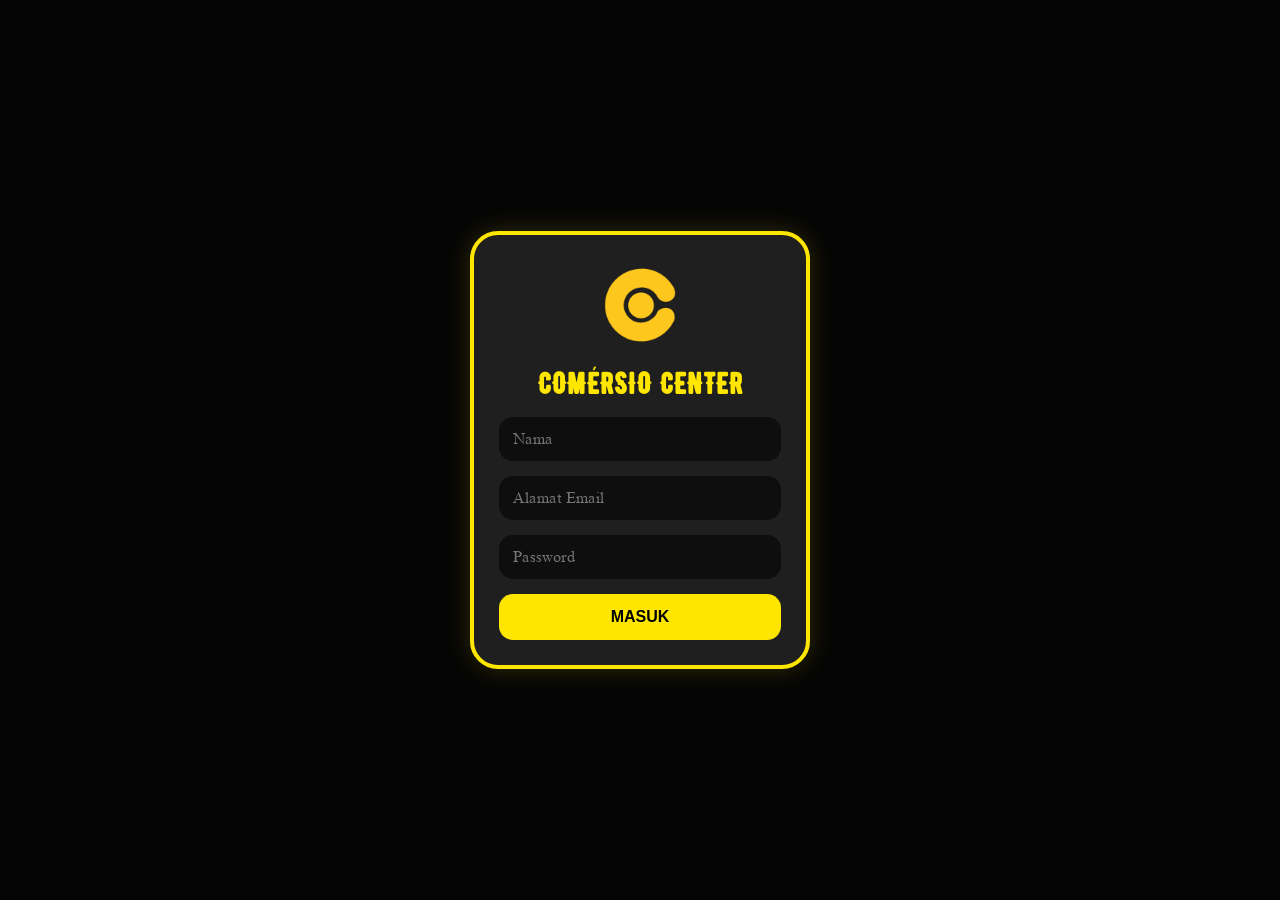
<file: login.html>
<!DOCTYPE html>
<html lang="id">

<head>

<meta charset="UTF-8">

<meta name="viewport"
content="width=device-width, initial-scale=1.0">

<title>
Comérsio Login
</title>

<link rel="stylesheet"
href="style.css">

</head>

<body class="loginBody">

<form class="loginContainer"
onsubmit="loginComersio(event)">

    <img src="icon.png"
    class="loginLogo">

    <h1 class="loginTitle">

        COMÉRSIO CENTER

    </h1>

    <input type="text"
    id="nama"
    placeholder="Nama"
    required>

    <input type="email"
    id="email"
    placeholder="Alamat Email"
    required>

    <input type="password"
    id="password"
    placeholder="Password"
    required>

    <button type="submit">

        MASUK

    </button>

</form>

<div id="bubbleAlert"
class="bubbleAlert">

</div>

<script src="script.js">

</script>

</body>

</html>
</file>
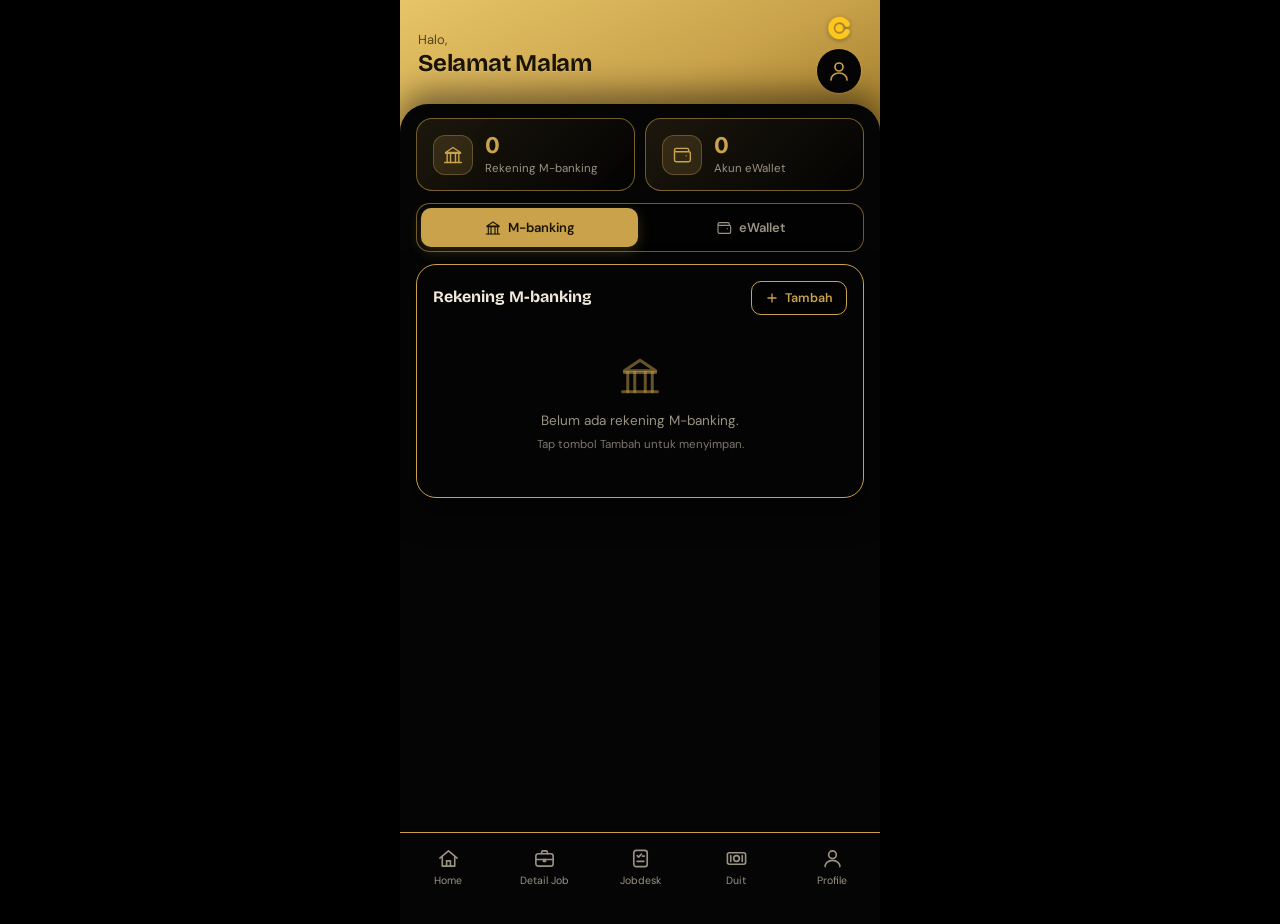
<file: rekening.html>
<!DOCTYPE html>
<html lang="id">
<head>
<meta charset="UTF-8">
<meta name="viewport" content="width=device-width, initial-scale=1, viewport-fit=cover">
<meta name="theme-color" content="#050505">
<title>Rekening Job · InJob</title>
<link rel="preconnect" href="https://fonts.googleapis.com">
<link rel="preconnect" href="https://fonts.gstatic.com" crossorigin>
<link href="https://fonts.googleapis.com/css2?family=Bricolage+Grotesque:wght@500;700&family=DM+Sans:wght@400;500;600&display=swap" rel="stylesheet">
<style>
  :root{
    --gold:#C9A24B;--gold-soft:rgba(201,162,75,.55);
    --black:#050505;--text:#F2EBDD;--muted:#9a9384;
    --in:#7fd69a;--out:#e58a7b;
    --bg-color:#000;--nav-h:68px;
  }
  *{box-sizing:border-box;margin:0;padding:0;-webkit-tap-highlight-color:transparent}
  html,body{min-height:100%}
  body{font-family:'DM Sans',system-ui,sans-serif;background:var(--bg-color);color:var(--text);display:flex;justify-content:center}
  a{color:inherit;text-decoration:none}
  button{font:inherit;color:inherit;background:none;border:0;cursor:pointer}
  input{font:inherit;color:var(--text)}
  :focus-visible{outline:2px solid var(--gold);outline-offset:3px;border-radius:8px}

  .app{position:relative;width:100%;max-width:480px;min-height:100vh}

  .hero{padding:calc(env(safe-area-inset-top) + 14px) 18px 60px;
        background:linear-gradient(155deg,#E7C467 0%,#C9A24B 55%,#9A7424 100%);
        background-size:cover;background-position:center}
  .hero .greet small{color:rgba(30,22,4,.72)}
  .hero .greet h1{color:#1b1403;text-shadow:0 1px 0 rgba(255,255,255,.25)}

  .sheet{position:relative;z-index:2;margin-top:-50px;border-radius:28px 28px 0 0;
         background:var(--black);overflow:hidden;
         padding:14px 16px calc(var(--nav-h) + env(safe-area-inset-bottom) + 24px);
         box-shadow:0 -12px 30px rgba(0,0,0,.45);
         display:grid;gap:12px;align-content:start;min-height:calc(100vh - 80px)}
  .sheet::before{content:"";position:absolute;inset:0;z-index:0;pointer-events:none;
    background-image:var(--sheet-wallpaper,none);background-size:cover;background-position:center;background-repeat:no-repeat;opacity:.5}
  .sheet.blurred::before{filter:blur(18px);transform:scale(1.1)}
  .sheet > *{position:relative;z-index:1}

  header{display:flex;align-items:center;justify-content:space-between;gap:12px}
  .greet{min-width:0}
  .greet small{display:block;color:var(--muted);font-size:13px;margin-bottom:2px}
  .greet h1{font-family:'Bricolage Grotesque',sans-serif;font-weight:700;font-size:24px;letter-spacing:-.01em;line-height:1.15;overflow:hidden;text-overflow:ellipsis;white-space:nowrap}
  .header-right{display:flex;flex-direction:column;align-items:center;gap:6px;flex:none}
  .logo-home{width:28px;height:28px;display:block;flex:none}
  .logo-home img{width:100%;height:100%;object-fit:contain;filter:drop-shadow(0 1px 2px rgba(0,0,0,.35))}
  .avatar{width:46px;height:46px;border-radius:50%;border:1.5px solid var(--gold);background:var(--black);
          display:grid;place-items:center;overflow:hidden;flex:none;padding:0}
  .avatar img{width:100%;height:100%;object-fit:cover}
  .avatar svg{width:24px;height:24px}

  .card{border:1.5px solid var(--gold);border-radius:20px;padding:16px;background:rgba(5,5,5,.82);backdrop-filter:blur(6px);-webkit-backdrop-filter:blur(6px);box-shadow:0 14px 30px rgba(0,0,0,.55)}
  .card-head{display:flex;justify-content:space-between;align-items:center;gap:8px;margin-bottom:4px}
  .card-head h2{font-family:'Bricolage Grotesque',sans-serif;font-size:17px;font-weight:700}
  h2{font-family:'Bricolage Grotesque',sans-serif;font-size:17px;font-weight:700;margin-bottom:4px}

  .stats{display:grid;grid-template-columns:1fr 1fr;gap:10px}
  .stat{padding:14px 16px;border:1.5px solid var(--gold-soft);border-radius:16px;
        background:linear-gradient(135deg,rgba(201,162,75,.12),rgba(0,0,0,.45));
        display:flex;align-items:center;gap:12px}
  .stat-icon{width:40px;height:40px;border-radius:12px;background:rgba(201,162,75,.16);
             border:1px solid rgba(201,162,75,.35);display:grid;place-items:center;color:var(--gold);flex:none}
  .stat-icon svg{width:20px;height:20px}
  .stat-body b{display:block;font-family:'Bricolage Grotesque',sans-serif;font-size:24px;line-height:1;color:var(--gold);font-variant-numeric:tabular-nums}
  .stat-body span{display:block;font-size:11.5px;color:var(--muted);margin-top:4px}

  .tabs{display:grid;grid-template-columns:1fr 1fr;gap:4px;background:rgba(0,0,0,.55);
        border:1.5px solid var(--gold-soft);border-radius:14px;padding:4px}
  .tabs button{padding:11px;border-radius:10px;font-size:13px;font-weight:600;color:var(--muted);
               display:flex;align-items:center;justify-content:center;gap:7px;transition:all .15s}
  .tabs button svg{width:16px;height:16px}
  .tabs button.on{background:var(--gold);color:#1b1403;box-shadow:0 4px 14px rgba(201,162,75,.25)}

  .list-head{display:flex;justify-content:space-between;align-items:center;gap:8px;margin-bottom:12px}
  .list-head h2{font-size:16px}
  .add-btn{display:inline-flex;align-items:center;gap:6px;padding:8px 13px;border:1.5px solid var(--gold);
           border-radius:10px;color:var(--gold);font-size:12.5px;font-weight:600;background:rgba(0,0,0,.4);transition:all .15s}
  .add-btn:hover{background:rgba(201,162,75,.15)}
  .add-btn svg{width:14px;height:14px}
  .add-btn:active{transform:scale(.96)}

  .acc-list{display:flex;flex-direction:column;gap:10px}
  .acc-card{display:flex;align-items:center;gap:12px;padding:12px;border:1px solid rgba(201,162,75,.22);
            border-radius:14px;background:rgba(0,0,0,.4);transition:all .15s;cursor:pointer;text-align:left;width:100%}
  .acc-card:hover{border-color:rgba(201,162,75,.5);background:rgba(201,162,75,.05)}
  .acc-card:active{transform:scale(.99)}
  .logo{width:44px;height:44px;border-radius:12px;background:#f5f2ea;display:grid;place-items:center;
        overflow:hidden;flex:none;font-weight:800;color:#1b1403;font-size:14px;letter-spacing:-.02em}
  .logo img{width:100%;height:100%;object-fit:contain;padding:6px}
  .acc-body{flex:1;min-width:0}
  .acc-row1{display:flex;align-items:center;gap:6px;min-width:0}
  .acc-row1 b{font-size:14px;font-weight:600;white-space:nowrap;overflow:hidden;text-overflow:ellipsis}
  .acc-badge{font-size:9.5px;font-weight:700;letter-spacing:.04em;text-transform:uppercase;
             padding:2px 6px;border-radius:4px;background:rgba(201,162,75,.14);color:var(--gold);flex:none}
  .acc-holder{font-size:11.5px;color:var(--muted);margin-top:2px;white-space:nowrap;overflow:hidden;text-overflow:ellipsis}
  .acc-number{font-family:'Bricolage Grotesque',sans-serif;font-size:14px;font-weight:700;color:var(--text);
              margin-top:3px;letter-spacing:.02em;font-variant-numeric:tabular-nums;white-space:nowrap;overflow:hidden;text-overflow:ellipsis}
  .acc-chevron{color:var(--muted);flex:none;display:grid;place-items:center}
  .acc-chevron svg{width:18px;height:18px}

  .empty-state{padding:28px 8px;text-align:center;color:var(--muted)}
  .empty-state svg{width:42px;height:42px;color:rgba(201,162,75,.5);margin-bottom:10px}
  .empty-state p{font-size:13.5px;margin-bottom:3px}
  .empty-state small{font-size:11.5px;opacity:.8}

  /* MODAL BASE */
  .modal{position:fixed;inset:0;z-index:200;display:flex;align-items:flex-end;justify-content:center}
  .modal[hidden]{display:none}
  .modal-bg{position:absolute;inset:0;background:rgba(0,0,0,.72);backdrop-filter:blur(4px);-webkit-backdrop-filter:blur(4px);animation:fadeIn .2s ease}
  .modal-card{position:relative;width:100%;max-width:480px;background:#0b0b0b;border:1.5px solid var(--gold);border-bottom:0;
    border-radius:24px 24px 0 0;padding:16px 16px calc(16px + env(safe-area-inset-bottom));
    animation:slideUp .28s cubic-bezier(.2,.8,.3,1);max-height:92vh;overflow-y:auto}
  .modal-card.small{max-width:400px;border-radius:20px;border-bottom:1.5px solid var(--gold);margin:0 16px 16px}
  @keyframes fadeIn{from{opacity:0}to{opacity:1}}
  @keyframes slideUp{from{transform:translateY(40px);opacity:0}to{transform:none;opacity:1}}
  .modal-head{display:flex;align-items:center;justify-content:space-between;margin-bottom:14px}
  .modal-head h3{font-family:'Bricolage Grotesque',sans-serif;font-size:17px}
  .modal-close{width:32px;height:32px;border-radius:50%;display:grid;place-items:center;color:var(--muted);background:rgba(255,255,255,.04)}
  .modal-close:hover{color:var(--text);background:rgba(255,255,255,.08)}
  .modal-close svg{width:15px;height:15px}

  /* ===== PREVIEW / DETAIL ===== */
  .preview-hero{
    display:flex;flex-direction:column;align-items:center;gap:10px;
    padding:20px 16px 22px;
    background:linear-gradient(135deg,rgba(201,162,75,.18),rgba(0,0,0,.4));
    border:1px solid rgba(201,162,75,.3);
    border-radius:18px;
    margin-bottom:16px;
    position:relative;
    overflow:hidden;
  }
  .preview-hero::before{
    content:"";position:absolute;right:-40px;top:-40px;width:160px;height:160px;border-radius:50%;
    background:radial-gradient(circle,rgba(201,162,75,.2),transparent 70%);pointer-events:none;
  }
  .preview-logo{width:72px;height:72px;border-radius:18px;background:#f5f2ea;
    display:grid;place-items:center;overflow:hidden;flex:none;
    font-weight:800;color:#1b1403;font-size:22px;letter-spacing:-.02em;
    box-shadow:0 8px 24px rgba(0,0,0,.4);position:relative}
  .preview-logo img{width:100%;height:100%;object-fit:contain;padding:10px}
  .preview-provider{font-family:'Bricolage Grotesque',sans-serif;font-size:18px;font-weight:700;text-align:center;line-height:1.2}
  .preview-type{font-size:10.5px;font-weight:700;letter-spacing:.08em;text-transform:uppercase;
    padding:3px 10px;border-radius:6px;background:rgba(201,162,75,.18);color:var(--gold);margin-top:2px}

  .preview-section{display:grid;gap:12px;margin-bottom:16px}
  .preview-field{display:flex;flex-direction:column;gap:6px;padding:12px 14px;
    background:rgba(0,0,0,.45);border:1px solid rgba(201,162,75,.2);border-radius:14px}
  .preview-label{font-size:10.5px;color:var(--muted);text-transform:uppercase;letter-spacing:.06em;font-weight:600}
  .preview-value{font-size:15px;font-weight:600;color:var(--text);word-break:break-word}

  /* Nomor rekening besar + copy button */
  .number-row{display:flex;align-items:center;gap:10px;padding:14px;
    background:linear-gradient(135deg,rgba(201,162,75,.14),rgba(0,0,0,.4));
    border:1.5px solid rgba(201,162,75,.4);border-radius:14px}
  .number-value{
    flex:1;min-width:0;
    font-family:'Bricolage Grotesque',sans-serif;
    font-size:22px;font-weight:700;
    color:var(--gold);
    letter-spacing:.04em;
    font-variant-numeric:tabular-nums;
    word-spacing:2px;
    line-height:1.15;
    user-select:text;
    word-break:break-all;
  }
  .copy-btn{
    width:40px;height:40px;border-radius:10px;flex:none;
    display:grid;place-items:center;
    background:rgba(201,162,75,.18);
    border:1.5px solid var(--gold);
    color:var(--gold);
    transition:all .15s;
  }
  .copy-btn:hover{background:var(--gold);color:#1b1403}
  .copy-btn:active{transform:scale(.92)}
  .copy-btn svg{width:18px;height:18px}
  .copy-btn.copied{background:var(--in);border-color:var(--in);color:var(--black)}

  /* Actions in preview */
  .preview-actions{display:grid;grid-template-columns:1fr 1fr;gap:10px;margin-top:4px}
  .btn{border:1.5px solid var(--gold);border-radius:12px;padding:11px 14px;font-size:13px;font-weight:600;
       color:var(--gold);background:rgba(0,0,0,.4);white-space:nowrap;transition:all .12s;cursor:pointer;
       display:inline-flex;align-items:center;justify-content:center;gap:7px}
  .btn.solid{background:var(--gold);color:#1b1403}
  .btn.solid:hover{background:#d4b05a}
  .btn:active{transform:scale(.97)}
  .btn.danger{border-color:rgba(229,138,123,.5);color:var(--out);background:rgba(229,138,123,.08)}
  .btn.danger:hover{background:rgba(229,138,123,.16)}
  .btn svg{width:15px;height:15px}

  /* ADD MODAL */
  .field{margin-top:12px}
  .field label{display:block;font-size:11.5px;color:var(--muted);margin-bottom:6px;font-weight:500;letter-spacing:.02em;text-transform:uppercase}
  .field .req{color:var(--out)}
  .input-group{display:flex;align-items:center;gap:10px;border:1.5px solid var(--gold-soft);border-radius:12px;
               padding:11px 13px;background:rgba(0,0,0,.5);transition:border-color .15s, box-shadow .15s}
  .input-group:focus-within{border-color:var(--gold);box-shadow:0 0 0 3px rgba(201,162,75,.15)}
  .input-group svg{width:17px;height:17px;color:var(--gold);flex:none}
  .input-group input{flex:1;background:none;border:0;outline:none;font-size:14px;color:var(--text);min-width:0}
  .input-group input::placeholder{color:#6f6a5e}

  .type-tabs{display:grid;grid-template-columns:1fr 1fr;gap:4px;background:rgba(0,0,0,.5);border-radius:12px;padding:4px;border:1px solid rgba(201,162,75,.2)}
  .type-tabs button{padding:10px;border-radius:9px;font-size:12.5px;font-weight:600;color:var(--muted);
                    display:flex;align-items:center;justify-content:center;gap:6px;transition:all .15s}
  .type-tabs button svg{width:14px;height:14px}
  .type-tabs button.on{background:rgba(201,162,75,.16);color:var(--gold)}

  .provider-search{margin-top:12px}
  .provider-grid{display:grid;grid-template-columns:repeat(3,1fr);gap:6px;margin-top:8px;
                 max-height:210px;overflow-y:auto;padding-right:4px}
  .provider-grid::-webkit-scrollbar{width:4px}
  .provider-grid::-webkit-scrollbar-thumb{background:rgba(201,162,75,.3);border-radius:4px}
  .provider{display:flex;flex-direction:column;align-items:center;gap:5px;padding:9px 4px;border-radius:10px;
            border:1.5px solid transparent;background:rgba(255,255,255,.02);transition:all .15s;min-width:0}
  .provider:hover{background:rgba(201,162,75,.08)}
  .provider.on{border-color:var(--gold);background:rgba(201,162,75,.12)}
  .provider .logo{width:38px;height:38px;border-radius:10px;font-size:12px}
  .provider .logo img{padding:5px}
  .provider span{font-size:10px;color:var(--muted);line-height:1.2;text-align:center;
                 white-space:nowrap;overflow:hidden;text-overflow:ellipsis;width:100%}
  .provider.on span{color:var(--gold);font-weight:600}
  .prov-empty{grid-column:1/-1;text-align:center;font-size:12px;color:var(--muted);padding:14px 0}

  .modal-foot{display:grid;grid-template-columns:1fr 1.4fr;gap:10px;margin-top:18px}

  .confirm-text{font-size:13px;color:var(--muted);line-height:1.5;margin-bottom:4px}
  .confirm-name{font-size:14px;font-weight:600;color:var(--text);margin-bottom:2px}

  .toast{position:fixed;left:50%;bottom:24px;transform:translate(-50%,20px);background:var(--black);
    border:1.5px solid var(--gold);color:var(--gold);padding:10px 16px;border-radius:12px;font-size:13px;
    opacity:0;pointer-events:none;transition:.25s;z-index:500;max-width:90%}
  .toast.show{opacity:1;transform:translate(-50%,0)}

  .profile-menu{position:fixed;top:0;right:0;min-width:190px;background:#0b0b0b;border:1.5px solid var(--gold);
    border-radius:14px;padding:6px;box-shadow:0 14px 34px rgba(0,0,0,.85),0 0 0 1px rgba(201,162,75,.15);
    z-index:99999;animation:pop .14s ease-out}
  .profile-menu[hidden]{display:none}
  .profile-menu::before{content:"";position:absolute;top:-7px;right:18px;width:12px;height:12px;background:#0b0b0b;
    border-left:1.5px solid var(--gold);border-top:1.5px solid var(--gold);transform:rotate(45deg)}
  .profile-menu a,.profile-menu button{display:flex;align-items:center;gap:10px;width:100%;padding:10px 12px;
    border-radius:10px;font-size:13.5px;color:var(--text);text-align:left;cursor:pointer;transition:background .12s}
  .profile-menu a:hover,.profile-menu button:hover{background:rgba(201,162,75,.14)}
  .profile-menu svg{width:16px;height:16px;color:var(--gold);flex:none}
  @keyframes pop{from{opacity:0;transform:translateY(-4px)}to{opacity:1;transform:none}}
  #loadInput{position:fixed;width:1px;height:1px;opacity:0;pointer-events:none;left:-9999px;top:-9999px}

  nav{position:fixed;left:50%;transform:translateX(-50%);bottom:0;width:100%;max-width:480px;z-index:5;
    height:calc(var(--nav-h) + env(safe-area-inset-bottom));padding-bottom:env(safe-area-inset-bottom);
    background:var(--black);border-top:1.5px solid var(--gold);display:grid;grid-template-columns:repeat(5,1fr)}
  nav a{display:flex;flex-direction:column;align-items:center;justify-content:center;gap:4px;font-size:10.5px;color:var(--muted)}
  nav a svg{width:23px;height:23px}
  nav a.active{color:var(--gold)}
  .nav-pp{width:23px;height:23px;border-radius:50%;overflow:hidden;display:grid;place-items:center;flex:none}
  .nav-pp img{width:100%;height:100%;object-fit:cover;border:1.5px solid var(--gold);border-radius:50%}
  .nav-pp svg{width:23px;height:23px}

  @media (prefers-reduced-motion:reduce){
    .modal-bg,.modal-card,.toast,.provider,.copy-btn,.acc-card{animation:none;transition:none}
  }
</style>
</head>
<body>

<svg width="0" height="0" style="position:absolute" aria-hidden="true">
  <defs>
    <symbol id="i-user" viewBox="0 0 24 24" fill="none" stroke="currentColor" stroke-width="1.7" stroke-linecap="round" stroke-linejoin="round"><circle cx="12" cy="8" r="4"/><path d="M4 21c0-4.2 3.6-7 8-7s8 2.8 8 7"/></symbol>
    <symbol id="i-home" viewBox="0 0 24 24" fill="none" stroke="currentColor" stroke-width="1.7" stroke-linecap="round" stroke-linejoin="round"><path d="M3 11.5 12 4l9 7.5"/><path d="M5.5 10v10h13V10"/><path d="M10 20v-5.5h4V20"/></symbol>
    <symbol id="i-job" viewBox="0 0 24 24" fill="none" stroke="currentColor" stroke-width="1.7" stroke-linecap="round" stroke-linejoin="round"><rect x="3" y="7" width="18" height="13" rx="2.5"/><path d="M9 7V5.5A1.5 1.5 0 0 1 10.5 4h3A1.5 1.5 0 0 1 15 5.5V7"/><path d="M3 13h18"/><path d="M11 13h2v2h-2z"/></symbol>
    <symbol id="i-desk" viewBox="0 0 24 24" fill="none" stroke="currentColor" stroke-width="1.7" stroke-linecap="round" stroke-linejoin="round"><rect x="5" y="3.5" width="14" height="17" rx="2.5"/><path d="m8.5 9 1.5 1.5L13 7.5"/><path d="M8.5 15h7"/><path d="M14 9.5h2"/></symbol>
    <symbol id="i-money" viewBox="0 0 24 24" fill="none" stroke="currentColor" stroke-width="1.7" stroke-linecap="round" stroke-linejoin="round"><rect x="2.5" y="6" width="19" height="12" rx="2"/><circle cx="12" cy="12" r="3"/><path d="M6 9v6M18 9v6"/></symbol>
    <symbol id="i-card" viewBox="0 0 24 24" fill="none" stroke="currentColor" stroke-width="1.7" stroke-linecap="round" stroke-linejoin="round"><rect x="2.5" y="5.5" width="19" height="13" rx="2.5"/><path d="M2.5 10h19"/><path d="M6 15h4"/><circle cx="17" cy="15" r="1"/></symbol>
    <symbol id="i-wallet" viewBox="0 0 24 24" fill="none" stroke="currentColor" stroke-width="1.7" stroke-linecap="round" stroke-linejoin="round"><path d="M20 8V6a2 2 0 0 0-2-2H5a2 2 0 0 0 0 4h15a2 2 0 0 1 2 2v8a2 2 0 0 1-2 2H5a2 2 0 0 1-2-2V6"/><path d="M17 13h.01"/></symbol>
    <symbol id="i-bank" viewBox="0 0 24 24" fill="none" stroke="currentColor" stroke-width="1.7" stroke-linecap="round" stroke-linejoin="round"><path d="M3 10h18"/><path d="M5 10V21"/><path d="M19 10V21"/><path d="M9 10V21"/><path d="M15 10V21"/><path d="M2 21h20"/><path d="m12 3 9 6H3l9-6Z"/></symbol>
    <symbol id="i-plus" viewBox="0 0 24 24" fill="none" stroke="currentColor" stroke-width="2.2" stroke-linecap="round" stroke-linejoin="round"><path d="M12 5v14M5 12h14"/></symbol>
    <symbol id="i-copy" viewBox="0 0 24 24" fill="none" stroke="currentColor" stroke-width="1.7" stroke-linecap="round" stroke-linejoin="round"><rect x="9" y="9" width="12" height="12" rx="2"/><path d="M5 15H4a2 2 0 0 1-2-2V4a2 2 0 0 1 2-2h9a2 2 0 0 1 2 2v1"/></symbol>
    <symbol id="i-trash" viewBox="0 0 24 24" fill="none" stroke="currentColor" stroke-width="1.7" stroke-linecap="round" stroke-linejoin="round"><path d="M3 6h18"/><path d="M19 6v14a2 2 0 0 1-2 2H7a2 2 0 0 1-2-2V6m3 0V4a2 2 0 0 1 2-2h4a2 2 0 0 1 2 2v2"/><path d="M10 11v6M14 11v6"/></symbol>
    <symbol id="i-close" viewBox="0 0 24 24" fill="none" stroke="currentColor" stroke-width="2.2" stroke-linecap="round" stroke-linejoin="round"><path d="M18 6 6 18M6 6l12 12"/></symbol>
    <symbol id="i-search" viewBox="0 0 24 24" fill="none" stroke="currentColor" stroke-width="1.8" stroke-linecap="round" stroke-linejoin="round"><circle cx="11" cy="11" r="7"/><path d="m21 21-4.3-4.3"/></symbol>
    <symbol id="i-user-tag" viewBox="0 0 24 24" fill="none" stroke="currentColor" stroke-width="1.7" stroke-linecap="round" stroke-linejoin="round"><circle cx="12" cy="8" r="4"/><path d="M4 21c0-4.2 3.6-7 8-7 1.3 0 2.5.3 3.6.8"/><path d="M17 15h5v5"/><path d="m22 15-3.5 3.5"/></symbol>
    <symbol id="i-hash" viewBox="0 0 24 24" fill="none" stroke="currentColor" stroke-width="1.7" stroke-linecap="round" stroke-linejoin="round"><path d="M5 9h14M4 15h14"/><path d="M10 3 8 21M16 3l-2 18"/></symbol>
    <symbol id="i-tag" viewBox="0 0 24 24" fill="none" stroke="currentColor" stroke-width="1.7" stroke-linecap="round" stroke-linejoin="round"><path d="M12 2H2v10l9.3 9.3a2 2 0 0 0 2.8 0l7-7a2 2 0 0 0 0-2.8L12 2Z"/><circle cx="7" cy="7" r="1.5"/></symbol>
    <symbol id="i-chevron-right" viewBox="0 0 24 24" fill="none" stroke="currentColor" stroke-width="2" stroke-linecap="round" stroke-linejoin="round"><path d="m9 6 6 6-6 6"/></symbol>
    <symbol id="i-check" viewBox="0 0 24 24" fill="none" stroke="currentColor" stroke-width="2.5" stroke-linecap="round" stroke-linejoin="round"><path d="m5 12 5 5L20 7"/></symbol>
    <symbol id="i-settings" viewBox="0 0 24 24" fill="none" stroke="currentColor" stroke-width="1.7" stroke-linecap="round" stroke-linejoin="round"><circle cx="12" cy="12" r="3"/><path d="M19.4 15a1.65 1.65 0 0 0 .33 1.82l.06.06a2 2 0 1 1-2.83 2.83l-.06-.06a1.65 1.65 0 0 0-1.82-.33 1.65 1.65 0 0 0-1 1.51V21a2 2 0 1 1-4 0v-.09A1.65 1.65 0 0 0 9 19.4a1.65 1.65 0 0 0-1.82.33l-.06.06a2 2 0 1 1-2.83-2.83l.06-.06a1.65 1.65 0 0 0 .33-1.82 1.65 1.65 0 0 0-1.51-1H3a2 2 0 1 1 0-4h.09A1.65 1.65 0 0 0 4.6 9a1.65 1.65 0 0 0-.33-1.82l-.06-.06a2 2 0 1 1 2.83-2.83l.06.06a1.65 1.65 0 0 0 1.82.33H9a1.65 1.65 0 0 0 1-1.51V3a2 2 0 1 1 4 0v.09a1.65 1.65 0 0 0 1 1.51 1.65 1.65 0 0 0 1.82-.33l.06-.06a2 2 0 1 1 2.83 2.83l-.06.06a1.65 1.65 0 0 0-.33 1.82V9a1.65 1.65 0 0 0 1.51 1H21a2 2 0 1 1 0 4h-.09a1.65 1.65 0 0 0-1.51 1z"/></symbol>
    <symbol id="i-download" viewBox="0 0 24 24" fill="none" stroke="currentColor" stroke-width="1.7" stroke-linecap="round" stroke-linejoin="round"><path d="M21 15v4a2 2 0 0 1-2 2H5a2 2 0 0 1-2-2v-4"/><path d="M7 10l5 5 5-5"/><path d="M12 15V3"/></symbol>
    <symbol id="i-upload" viewBox="0 0 24 24" fill="none" stroke="currentColor" stroke-width="1.7" stroke-linecap="round" stroke-linejoin="round"><path d="M21 15v4a2 2 0 0 1-2 2H5a2 2 0 0 1-2-2v-4"/><path d="M17 8l-5-5-5 5"/><path d="M12 3v12"/></symbol>
  </defs>
</svg>

<main class="app">
  <div class="hero">
    <header>
      <div class="greet">
        <small id="greetSmall">Halo,</small>
        <h1 id="greetText">Selamat Datang</h1>
      </div>
      <div class="header-right">
        <a href="index.html" class="logo-home" aria-label="Beranda">
          <img src="icon.png" alt="" onerror="this.parentElement.style.display='none'">
        </a>
        <button class="avatar" id="avatarBtn" aria-label="Buka menu profil" aria-haspopup="menu" aria-expanded="false">
          <svg style="color:var(--gold)"><use href="#i-user"/></svg>
        </button>
      </div>
    </header>
  </div>

  <div class="sheet" id="sheet">
    <div class="stats">
      <div class="stat">
        <span class="stat-icon"><svg><use href="#i-bank"/></svg></span>
        <div class="stat-body"><b id="statBank">0</b><span>Rekening M-banking</span></div>
      </div>
      <div class="stat">
        <span class="stat-icon"><svg><use href="#i-wallet"/></svg></span>
        <div class="stat-body"><b id="statEw">0</b><span>Akun eWallet</span></div>
      </div>
    </div>

    <div class="tabs" role="tablist">
      <button data-tab="bank" class="on" role="tab"><svg><use href="#i-bank"/></svg>M-banking</button>
      <button data-tab="ewallet" role="tab"><svg><use href="#i-wallet"/></svg>eWallet</button>
    </div>

    <section class="card" aria-label="Daftar rekening">
      <div class="list-head">
        <h2 id="listTitle">Rekening M-banking</h2>
        <button class="add-btn" id="addBtn"><svg><use href="#i-plus"/></svg>Tambah</button>
      </div>
      <div class="acc-list" id="accList"></div>
    </section>
  </div>
</main>

<!-- ===== PREVIEW MODAL ===== -->
<div class="modal" id="previewModal" hidden>
  <div class="modal-bg" id="previewBg"></div>
  <div class="modal-card" role="dialog" aria-modal="true" aria-labelledby="previewProvider">
    <div class="modal-head">
      <h3>Detail Rekening</h3>
      <button class="modal-close" id="previewClose" aria-label="Tutup"><svg><use href="#i-close"/></svg></button>
    </div>

    <div class="preview-hero">
      <div class="preview-logo" id="previewLogo"></div>
      <div class="preview-provider" id="previewProvider"></div>
      <div class="preview-type" id="previewType"></div>
    </div>

    <div class="preview-section">
      <div class="preview-field">
        <span class="preview-label">Nama Penerima</span>
        <div class="preview-value" id="previewHolder">-</div>
      </div>

      <div class="preview-field" style="padding:12px 12px;gap:4px">
        <span class="preview-label">Nomor Rekening</span>
        <div class="number-row" style="padding:0;background:none;border:0">
          <div class="number-value" id="previewNumber">-</div>
          <button class="copy-btn" id="copyBtn" aria-label="Salin nomor rekening" title="Salin nomor">
            <svg><use href="#i-copy"/></svg>
          </button>
        </div>
      </div>

      <div class="preview-field" id="labelField" hidden>
        <span class="preview-label">Label</span>
        <div class="preview-value" id="previewLabel">-</div>
      </div>
    </div>

    <div class="preview-actions">
      <button class="btn danger" id="deleteBtn"><svg><use href="#i-trash"/></svg>Hapus</button>
      <button class="btn solid" id="previewDone">Selesai</button>
    </div>
  </div>
</div>

<!-- ===== ADD MODAL ===== -->
<div class="modal" id="addModal" hidden>
  <div class="modal-bg" id="addBg"></div>
  <div class="modal-card" role="dialog" aria-modal="true" aria-labelledby="addTitle">
    <div class="modal-head">
      <h3 id="addTitle">Tambah Rekening</h3>
      <button class="modal-close" id="addClose" aria-label="Tutup"><svg><use href="#i-close"/></svg></button>
    </div>

    <div class="type-tabs" id="addTypeTabs" role="tablist">
      <button data-type="bank" class="on" role="tab"><svg><use href="#i-bank"/></svg>M-banking</button>
      <button data-type="ewallet" role="tab"><svg><use href="#i-wallet"/></svg>eWallet</button>
    </div>

    <div class="provider-search">
      <div class="input-group">
        <svg><use href="#i-search"/></svg>
        <input id="providerSearch" placeholder="Cari bank / e-wallet..." autocomplete="off">
      </div>
    </div>
    <div class="provider-grid" id="providerGrid"></div>

    <div class="field">
      <label for="accHolder">Nama Penerima <span class="req">*</span></label>
      <div class="input-group">
        <svg><use href="#i-user-tag"/></svg>
        <input id="accHolder" placeholder="cth: Budi Santoso" autocomplete="off" spellcheck="false">
      </div>
    </div>

    <div class="field">
      <label for="accNumber">Nomor Rekening / eWallet <span class="req">*</span></label>
      <div class="input-group">
        <svg><use href="#i-hash"/></svg>
        <input id="accNumber" inputmode="numeric" placeholder="cth: 9012 3456 7890" autocomplete="off" spellcheck="false">
      </div>
    </div>

    <div class="field">
      <label for="accLabel">Label <span style="opacity:.6;font-weight:400;text-transform:none">(opsional)</span></label>
      <div class="input-group">
        <svg><use href="#i-tag"/></svg>
        <input id="accLabel" placeholder="cth: Gaji, Tabungan, Utama" autocomplete="off" spellcheck="false">
      </div>
    </div>

    <div class="modal-foot">
      <button class="btn" id="addCancel">Batal</button>
      <button class="btn solid" id="addSave">Simpan</button>
    </div>
  </div>
</div>

<!-- ===== DELETE CONFIRM ===== -->
<div class="modal" id="confirmModal" hidden>
  <div class="modal-bg" id="confirmBg"></div>
  <div class="modal-card small" role="dialog" aria-modal="true">
    <div class="modal-head">
      <h3>Hapus Rekening?</h3>
      <button class="modal-close" id="confirmClose" aria-label="Tutup"><svg><use href="#i-close"/></svg></button>
    </div>
    <div class="confirm-name" id="confirmName"></div>
    <p class="confirm-text">Rekening ini akan dihapus dari daftar. Tindakan ini tidak bisa dibatalkan.</p>
    <div class="modal-foot">
      <button class="btn" id="confirmCancel">Batal</button>
      <button class="btn danger" id="confirmYes">Hapus</button>
    </div>
  </div>
</div>

<!-- MENU PROFIL -->
<div class="profile-menu" id="profileMenu" role="menu" hidden>
  <a href="profile.html" role="menuitem"><svg><use href="#i-user"/></svg>Profile</a>
  <button id="saveBtn" role="menuitem"><svg><use href="#i-download"/></svg>Save Data</button>
  <button id="loadBtn" role="menuitem"><svg><use href="#i-upload"/></svg>Load Data</button>
  <a href="setting.html" role="menuitem"><svg><use href="#i-settings"/></svg>Pengaturan</a>
</div>
<input type="file" id="loadInput" accept="application/json,.json">

<nav aria-label="Navigasi utama">
  <a href="injob.html"><svg><use href="#i-home"/></svg>Home</a>
  <a href="job.html"><svg><use href="#i-job"/></svg>Detail Job</a>
  <a href="jobdesk.html"><svg><use href="#i-desk"/></svg>Jobdesk</a>
  <a href="duit.html"><svg><use href="#i-money"/></svg>Duit</a>
  <a href="profile.html"><span class="nav-pp" id="navPP"><svg><use href="#i-user"/></svg></span>Profile</a>
</nav>

<div class="toast" id="toast" role="status"></div>

<script>
const KEYS = {profile:'injob_profile', settings:'injob_settings', finance:'injob_finance',
  notes:'injob_notes', rates:'injob_rates_cache', job:'injob_job', jobdesk:'injob_jobdesk', rekening:'injob_rekening'};
const $ = id => document.getElementById(id);
const read = (k,d) => { try { return JSON.parse(localStorage.getItem(k)) ?? d } catch { return d } };

/* ================= PROVIDER DATA ================= */
const BANKS = [
  {id:'seabank',name:'SeaBank',domain:'seabank.co.id'},
  {id:'superbank',name:'SuperBank',domain:'superbank.id'},
  {id:'jago',name:'Bank Jago',domain:'jago.com'},
  {id:'krom',name:'Krom',domain:'krom.id'},
  {id:'bca',name:'BCA',domain:'bca.co.id'},
  {id:'mandiri',name:'Mandiri',domain:'mandiri.co.id'},
  {id:'bri',name:'BRI',domain:'bri.co.id'},
  {id:'bni',name:'BNI',domain:'bni.co.id'},
  {id:'btn',name:'BTN',domain:'btn.co.id'},
  {id:'cimb',name:'CIMB Niaga',domain:'cimbniaga.co.id'},
  {id:'permata',name:'Permata',domain:'permatabank.com'},
  {id:'danamon',name:'Danamon',domain:'danamon.co.id'},
  {id:'mega',name:'Bank Mega',domain:'megabank.co.id'},
  {id:'bsi',name:'BSI',domain:'bankbsi.co.id'},
  {id:'neocommerce',name:'Neo Commerce',domain:'bankneocommerce.co.id'},
  {id:'blu',name:'Blu',domain:'blubybcadigital.id'},
  {id:'allo',name:'Allo Bank',domain:'allobank.com'},
  {id:'linebank',name:'LINE Bank',domain:'linebank.co.id'},
  {id:'saqu',name:'Bank Saqu',domain:'banksaqu.co.id'},
  {id:'raya',name:'Bank Raya',domain:'bankraya.co.id'},
  {id:'jenius',name:'Jenius',domain:'jenius.com'},
  {id:'tmrw',name:'TMRW',domain:'tmrw.id'},
  {id:'uob',name:'UOB',domain:'uob.co.id'},
  {id:'ocbc',name:'OCBC',domain:'ocbc.id'},
  {id:'panin',name:'Panin',domain:'panin.co.id'},
  {id:'maybank',name:'Maybank',domain:'maybank.co.id'},
  {id:'bjb',name:'BJB',domain:'bjb.co.id'},
  {id:'dki',name:'Bank DKI',domain:'bankdki.co.id'},
  {id:'jateng',name:'Bank Jateng',domain:'bankjateng.co.id'},
  {id:'jatim',name:'Bank Jatim',domain:'bankjatim.co.id'},
  {id:'btpn',name:'BTPN',domain:'btpn.com'},
  {id:'sinarmas',name:'Bank Sinarmas',domain:'banksinarmas.com'},
  {id:'mnc',name:'MNC Bank',domain:'mncbank.co.id'},
  {id:'nobu',name:'Nobu',domain:'nobubank.co.id'},
  {id:'sampoerna',name:'Sampoerna',domain:'sampoernabank.com'},
  {id:'victoria',name:'Bank Victoria',domain:'victoriabank.co.id'},
  {id:'qnb',name:'QNB',domain:'qnb.co.id'},
  {id:'woori',name:'Bank Woori',domain:'wooribank.co.id'},
  {id:'hana',name:'KEB Hana',domain:'kebhanabank.co.id'},
  {id:'ibk',name:'Bank IBK',domain:'ibk.co.id'},
  {id:'bpdbali',name:'BPD Bali',domain:'bpdbali.co.id'},
  {id:'aceh',name:'Bank Aceh',domain:'bankaceh.co.id'},
  {id:'sumut',name:'Bank Sumut',domain:'banksumut.co.id'},
  {id:'nagari',name:'Bank Nagari',domain:'banknagari.co.id'},
  {id:'kalsel',name:'Bank Kalsel',domain:'bankkalsel.co.id'},
  {id:'sulselbar',name:'Bank Sulselbar',domain:'banksulselbar.co.id'},
  {id:'papua',name:'Bank Papua',domain:'bankpapua.co.id'},
  {id:'maluku',name:'Bank Maluku Malut',domain:'bankmalukumalut.co.id'},
  {id:'ntb',name:'NTB Syariah',domain:'bankntbsyariah.co.id'},
  {id:'ntt',name:'Bank NTT',domain:'bankntt.co.id'}
];
const EWALLETS = [
  {id:'dana',name:'DANA',domain:'dana.id'},
  {id:'ovo',name:'OVO',domain:'ovo.id'},
  {id:'gopay',name:'GoPay',domain:'gopay.com'},
  {id:'shopeepay',name:'ShopeePay',domain:'shopeepay.co.id'},
  {id:'linkaja',name:'LinkAja',domain:'linkaja.id'},
  {id:'flip',name:'Flip',domain:'flip.id'},
  {id:'sakuku',name:'Sakuku',domain:'sakuku.co.id'},
  {id:'wondr',name:'Wondr',domain:'wondr.co.id'},
  {id:'motionpay',name:'MotionPay',domain:'motionpay.id'},
  {id:'isaku',name:'iSaku',domain:'isaku.id'},
  {id:'truemoney',name:'TrueMoney',domain:'truemoney.co.id'},
  {id:'paytren',name:'PayTren',domain:'paytren.co.id'},
  {id:'pandai',name:'Pandai',domain:'pandai.id'},
  {id:'nobu_ew',name:'Nobu e-Wallet',domain:'nobu.co.id'},
  {id:'blu_ew',name:'Blu',domain:'blubybcadigital.id'},
  {id:'jenius_ew',name:'Jenius',domain:'jenius.com'}
];
const PROVIDERS = { bank: BANKS, ewallet: EWALLETS };
const TYPE_LABEL = { bank:'M-banking', ewallet:'eWallet' };

/* ================= PROFILE & BACKGROUND ================= */
function greeting(){
  const h = new Date().getHours();
  if (h >= 4  && h < 11) return 'Selamat Pagi';
  if (h >= 11 && h < 15) return 'Selamat Siang';
  if (h >= 15 && h < 18) return 'Selamat Sore';
  return 'Selamat Malam';
}
const NAME_KEYS = ['username','userName','name','nama','fullname','fullName','nama_lengkap','displayName','nickname','profileName','profile_name'];
const PHOTO_KEYS = ['photo','foto','pp','avatar','image','img','picture','photoURL','photoUrl','profilePic','profilePicture','profile_picture','avatarUrl','avatar_url','fotoProfil','foto_profil','profilePhoto','profile_photo','userPhoto','profileImage','profile_image','photo_url','image_url','imageUrl','imgUrl','gambar','fotoUrl','foto_url'];
const ACC_KEYS = ['account','akun','handle','email','username','userName'];
const looksLikeImg = v => {
  if (!v || typeof v !== 'string') return false;
  const s = v.trim(); if (!s) return false;
  if (/^data:image\//i.test(s)) return true;
  if (/^blob:/i.test(s)) return true;
  if (/^(?:\.{0,2}\/)?[\w\-\/]+\.(png|jpe?g|webp|gif|svg|avif)(\?|#|$)/i.test(s)) return true;
  if (/^https?:\/\//i.test(s) && /\.(png|jpe?g|webp|gif|svg|avif)(\?|#|$)/i.test(s)) return true;
  if (/^[A-Za-z0-9+\/=]{200,}$/.test(s)) return true;
  return false;
};
const toSrc = v => {
  if (!v || typeof v !== 'string') return '';
  const s = v.trim();
  if (/^data:|^blob:|^https?:|^(?:\.{0,2}\/)?[\w\-\/]+\.[a-z0-9]+(\?|#|$)/i.test(s)) return s;
  if (/^[A-Za-z0-9+\/=]{200,}$/.test(s)){
    const mime = s.startsWith('iVBOR') ? 'image/png'
               : s.startsWith('UklGR') ? 'image/webp'
               : s.startsWith('R0lG')  ? 'image/gif'
               : s.startsWith('PHN2Z') ? 'image/svg+xml'
               : 'image/jpeg';
    return `data:${mime};base64,` + s;
  }
  return s;
};
const pick = (o, keys) => {
  for (const k of keys){
    const v = o && o[k];
    if (typeof v === 'string' && v.trim()) return v.trim();
    if (v && typeof v === 'object' && !Array.isArray(v)){
      for (const kk of ['url','src','data','base64','value','href','image','photo','foto']){
        const vv = v[kk];
        if (typeof vv === 'string' && vv.trim()) return vv.trim();
      }
    }
  }
  return '';
};
function loadProfile(){
  const out = {name:'', photo:'', account:''};
  const acceptPhoto = v => { if (!out.photo && typeof v === 'string' && looksLikeImg(v)) out.photo = v.trim(); };
  const merge = (o, depth) => {
    if (!o || typeof o !== 'object' || Array.isArray(o) || depth > 4) return;
    if (!out.name)    out.name    = pick(o, NAME_KEYS);
    if (!out.account) out.account = pick(o, ACC_KEYS);
    if (!out.photo){ const p = pick(o, PHOTO_KEYS); if (p && looksLikeImg(p)) out.photo = p; }
    if (!out.photo){
      for (const v of Object.values(o)){
        if (typeof v === 'string') acceptPhoto(v);
        else if (v && typeof v === 'object' && !Array.isArray(v)){
          for (const vv of Object.values(v)) acceptPhoto(vv);
        }
        if (out.photo) break;
      }
    }
    Object.values(o).forEach(v => { if (v && typeof v === 'object' && !Array.isArray(v)) merge(v, depth+1); });
  };
  merge(read(KEYS.profile, {}), 0);

  for (let i = 0; i < localStorage.length; i++){
    const k = localStorage.key(i); if (!k) continue;
    const raw = localStorage.getItem(k); if (!raw) continue;
    let parsed = null; try { parsed = JSON.parse(raw); } catch {}
    if (parsed && typeof parsed === 'object' && !Array.isArray(parsed)){
      const keyMatch = /profil|profile|user|akun|account/i.test(k);
      const hasField = PHOTO_KEYS.some(pk => parsed[pk]) ||
                       NAME_KEYS.some(nk => parsed[nk] && typeof parsed[nk] === 'string') ||
                       Object.values(parsed).some(v => typeof v === 'string' && looksLikeImg(v));
      if (keyMatch || hasField) merge(parsed, 0);
      continue;
    }
    if (!out.photo && /photo|foto|pp|avatar|image|pic|img/i.test(k) && looksLikeImg(raw)) out.photo = raw.trim();
    else if (!out.name && /name|nama/i.test(k) && !looksLikeImg(raw) && raw.length < 80){
      const t = raw.trim(); if (t && !/^[{\[]/.test(t)) out.name = t;
    }
  }
  out.photo = toSrc(out.photo);
  return out;
}
function setPhoto(el, photo, alt, fallbackSvg){
  el.innerHTML = '';
  if (photo){
    const img = new Image(); img.alt = alt;
    img.onerror = () => { el.innerHTML = fallbackSvg; };
    img.src = photo; el.appendChild(img);
  } else el.innerHTML = fallbackSvg;
}
function renderHeader(){
  const p = loadProfile();
  $('greetText').textContent = p.name ? `${greeting()}, ${p.name}` : greeting();
  $('greetSmall').textContent = (p.account && p.account !== p.name) ? p.account : 'Halo,';
  setPhoto($('avatarBtn'), p.photo, 'Foto profil', '<svg style="color:var(--gold)"><use href="#i-user"/></svg>');
  setPhoto($('navPP'), p.photo, 'Profile', '<svg><use href="#i-user"/></svg>');
}
function renderBackground(){
  const s = read(KEYS.settings, {});
  document.documentElement.style.setProperty('--bg-color', s.bgColor || '#000000');
  const sheet = $('sheet');
  if (s.bgImage){
    sheet.style.setProperty('--sheet-wallpaper', `url("${s.bgImage}")`);
    sheet.classList.toggle('blurred', s.bgMode === 'blur');
  } else {
    sheet.style.setProperty('--sheet-wallpaper', 'none');
    sheet.classList.remove('blurred');
  }
  const hero = document.querySelector('.hero');
  if (hero){
    hero.style.backgroundImage = s.heroImage
      ? `linear-gradient(155deg,rgba(231,196,103,.4),rgba(154,116,36,.55)),url("${s.heroImage}")`
      : '';
  }
}

/* ================= DATA ================= */
function loadAccounts(){
  let a = read(KEYS.rekening, []);
  if (!Array.isArray(a)) a = [];
  return a.filter(x => x && x.id && x.type && x.providerName && x.number);
}
function saveAccounts(a){
  try { localStorage.setItem(KEYS.rekening, JSON.stringify(a)); } catch {}
}

const esc = s => String(s ?? '').replace(/[&<>"']/g, c => ({'&':'&amp;','<':'&lt;','>':'&gt;','"':'&quot;',"'":'&#39;'}[c]));
const initials = name => (String(name).replace(/[^A-Za-z0-9 ]/g,' ').trim().split(/\s+/).map(w=>w[0]).join('').slice(0,2).toUpperCase() || '?');
function logoHTML(p){
  const url = `https://www.google.com/s2/favicons?domain=${encodeURIComponent(p.domain)}&sz=128`;
  const ini = initials(p.name);
  return `<span class="logo"><img src="${url}" alt="" loading="lazy" onerror="this.remove();this.parentElement.textContent='${ini}'"></span>`;
}
const fmtNum = n => String(n).replace(/\D/g,'').replace(/(\d{4})(?=\d)/g,'$1 ').trim();

/* ================= RENDER ================= */
let currentTab = 'bank';
let openedId = null;
let pendingDeleteId = null;

function renderStats(){
  const a = loadAccounts();
  $('statBank').textContent = a.filter(x => x.type === 'bank').length;
  $('statEw').textContent   = a.filter(x => x.type === 'ewallet').length;
}

function renderList(){
  const a = loadAccounts().filter(x => x.type === currentTab).sort((x,y) => (y.createdAt||0) - (x.createdAt||0));
  $('listTitle').textContent = currentTab === 'bank' ? 'Rekening M-banking' : 'Akun eWallet';
  const box = $('accList');

  if (!a.length){
    box.innerHTML = `
      <div class="empty-state">
        <svg><use href="#i-${currentTab === 'bank' ? 'bank' : 'wallet'}"/></svg>
        <p>Belum ada ${currentTab === 'bank' ? 'rekening M-banking' : 'akun eWallet'}.</p>
        <small>Tap tombol Tambah untuk menyimpan.</small>
      </div>`;
    return;
  }

  box.innerHTML = a.map(x => `
    <button class="acc-card" data-id="${esc(x.id)}" type="button" aria-label="Lihat detail ${esc(x.providerName)}">
      ${logoHTML({name:x.providerName, domain:x.domain})}
      <div class="acc-body">
        <div class="acc-row1">
          <b>${esc(x.providerName)}</b>
          <span class="acc-badge">${TYPE_LABEL[x.type]}</span>
        </div>
        <div class="acc-holder">${esc(x.holder)}</div>
        <div class="acc-number">${fmtNum(x.number)}</div>
      </div>
      <span class="acc-chevron"><svg><use href="#i-chevron-right"/></svg></span>
    </button>`).join('');

  box.querySelectorAll('.acc-card').forEach(card => {
    card.onclick = () => openPreview(card.dataset.id);
  });
}

function renderAll(){ renderHeader(); renderBackground(); renderStats(); renderList(); }

/* ================= COPY ================= */
function copyText(t){
  if (navigator.clipboard && navigator.clipboard.writeText){
    navigator.clipboard.writeText(t).then(() => toast('Nomor rekening disalin')).catch(() => fallbackCopy(t));
  } else fallbackCopy(t);
}
function fallbackCopy(t){
  const ta = document.createElement('textarea');
  ta.value = t; ta.style.position = 'fixed'; ta.style.opacity = '0';
  document.body.appendChild(ta); ta.select();
  try { document.execCommand('copy'); toast('Nomor rekening disalin'); }
  catch { toast('Gagal menyalin'); }
  ta.remove();
}

/* ================= TOAST ================= */
let toastT;
function toast(msg){
  const t = $('toast'); t.textContent = msg; t.classList.add('show');
  clearTimeout(toastT); toastT = setTimeout(() => t.classList.remove('show'), 1800);
}

/* ================= TABS ================= */
document.querySelectorAll('.tabs button').forEach(b => {
  b.onclick = () => {
    currentTab = b.dataset.tab;
    document.querySelectorAll('.tabs button').forEach(x => x.classList.toggle('on', x === b));
    renderList();
  };
});

/* ================= PREVIEW MODAL ================= */
const previewModal = $('previewModal');
function openPreview(id){
  const acc = loadAccounts().find(x => x.id === id);
  if (!acc) return;
  openedId = id;

  // Logo + provider + type
  const logoBox = $('previewLogo');
  const ini = initials(acc.providerName);
  const url = `https://www.google.com/s2/favicons?domain=${encodeURIComponent(acc.domain || '')}&sz=128`;
  logoBox.innerHTML = `<img src="${url}" alt="" onerror="this.remove();this.parentElement.textContent='${ini}'">`;
  $('previewProvider').textContent = acc.providerName;
  $('previewType').textContent = TYPE_LABEL[acc.type];

  $('previewHolder').textContent = acc.holder || '-';
  $('previewNumber').textContent = fmtNum(acc.number);

  const labelField = $('labelField');
  if (acc.label){
    labelField.hidden = false;
    $('previewLabel').textContent = acc.label;
  } else {
    labelField.hidden = true;
  }

  // Reset copy state
  const cb = $('copyBtn');
  cb.classList.remove('copied');
  cb.innerHTML = '<svg><use href="#i-copy"/></svg>';
  cb.setAttribute('aria-label', 'Salin nomor rekening');

  previewModal.hidden = false;
  document.body.style.overflow = 'hidden';
}
function closePreview(){
  previewModal.hidden = true;
  document.body.style.overflow = '';
  openedId = null;
}

$('previewBg').onclick = closePreview;
$('previewClose').onclick = closePreview;
$('previewDone').onclick = closePreview;

$('copyBtn').onclick = () => {
  if (!openedId) return;
  const acc = loadAccounts().find(x => x.id === openedId);
  if (!acc) return;
  copyText(acc.number);
  const cb = $('copyBtn');
  cb.classList.add('copied');
  cb.innerHTML = '<svg><use href="#i-check"/></svg>';
  cb.setAttribute('aria-label', 'Tersalin');
  clearTimeout(cb._t);
  cb._t = setTimeout(() => {
    cb.classList.remove('copied');
    cb.innerHTML = '<svg><use href="#i-copy"/></svg>';
    cb.setAttribute('aria-label', 'Salin nomor rekening');
  }, 1600);
};

$('deleteBtn').onclick = () => {
  if (!openedId) return;
  askDelete(openedId);
};

/* ================= ADD MODAL ================= */
const addModal = $('addModal');
let draftType = 'bank';
let draftProvider = null;

function openAdd(type){
  draftType = type || currentTab;
  draftProvider = null;
  $('providerSearch').value = '';
  $('accHolder').value = '';
  $('accNumber').value = '';
  $('accLabel').value = '';
  document.querySelectorAll('#addTypeTabs button').forEach(b => b.classList.toggle('on', b.dataset.type === draftType));
  renderProviders();
  addModal.hidden = false;
  document.body.style.overflow = 'hidden';
  setTimeout(() => $('providerSearch').focus(), 160);
}
function closeAdd(){
  addModal.hidden = true;
  document.body.style.overflow = '';
}

function renderProviders(){
  const list = PROVIDERS[draftType] || [];
  const q = $('providerSearch').value.trim().toLowerCase();
  const filtered = q ? list.filter(p => p.name.toLowerCase().includes(q)) : list;

  $('providerGrid').innerHTML = filtered.length
    ? filtered.map(p => `
        <button type="button" class="provider ${draftProvider && draftProvider.id === p.id ? 'on' : ''}" data-pid="${p.id}">
          ${logoHTML(p)}
          <span>${esc(p.name)}</span>
        </button>`).join('')
    : '<p class="prov-empty">Tidak ada hasil</p>';
}

$('providerGrid').addEventListener('click', e => {
  const btn = e.target.closest('.provider');
  if (!btn) return;
  const p = (PROVIDERS[draftType] || []).find(x => x.id === btn.dataset.pid);
  if (!p) return;
  draftProvider = p;
  renderProviders();
});

$('providerSearch').addEventListener('input', renderProviders);

document.querySelectorAll('#addTypeTabs button').forEach(b => {
  b.onclick = () => {
    draftType = b.dataset.type;
    draftProvider = null;
    document.querySelectorAll('#addTypeTabs button').forEach(x => x.classList.toggle('on', x === b));
    renderProviders();
  };
});

$('addBtn').onclick = () => openAdd(currentTab);
$('addBg').onclick = closeAdd;
$('addClose').onclick = closeAdd;
$('addCancel').onclick = closeAdd;

$('accNumber').addEventListener('input', e => {
  const raw = e.target.value.replace(/\D/g,'').slice(0,24);
  e.target.value = raw.replace(/(\d{4})(?=\d)/g,'$1 ');
});

$('addSave').onclick = () => {
  if (!draftProvider){ toast('Pilih bank / e-wallet dulu'); return; }
  const holder = $('accHolder').value.trim();
  const number = $('accNumber').value.replace(/\D/g,'');
  const label = $('accLabel').value.trim();

  if (!holder){ toast('Nama penerima wajib diisi'); $('accHolder').focus(); return; }
  if (number.length < 4){ toast('Nomor rekening minimal 4 digit'); $('accNumber').focus(); return; }

  const a = loadAccounts();
  const dup = a.some(x => x.type === draftType && x.providerId === draftProvider.id && x.number === number);
  if (dup){ toast('Rekening ini sudah tersimpan'); return; }

  const newAcc = {
    id: 'rek-' + Date.now() + '-' + Math.random().toString(36).slice(2,6),
    type: draftType,
    providerId: draftProvider.id,
    providerName: draftProvider.name,
    domain: draftProvider.domain,
    holder,
    number,
    label,
    createdAt: Date.now()
  };
  a.push(newAcc);
  saveAccounts(a);

  currentTab = draftType;
  document.querySelectorAll('.tabs button').forEach(x => x.classList.toggle('on', x.dataset.tab === currentTab));

  closeAdd();
  renderAll();
  toast(draftType === 'bank' ? 'Rekening M-banking ditambahkan' : 'Akun eWallet ditambahkan');

  // Langsung buka preview biar user bisa langsung copy nomornya
  setTimeout(() => openPreview(newAcc.id), 180);
};

/* ================= DELETE CONFIRM ================= */
const confirmModal = $('confirmModal');
function askDelete(id){
  const a = loadAccounts().find(x => x.id === id);
  if (!a) return;
  pendingDeleteId = id;
  $('confirmName').textContent = `${a.providerName} · ${a.holder}`;
  confirmModal.hidden = false;
  document.body.style.overflow = 'hidden';
}
function closeConfirm(){
  confirmModal.hidden = true;
  pendingDeleteId = null;
  // Jangan langsung kosongin overflow kalau preview masih kebuka di belakang
  if (!previewModal.hidden || !addModal.hidden) return;
  document.body.style.overflow = '';
}
$('confirmBg').onclick = closeConfirm;
$('confirmClose').onclick = closeConfirm;
$('confirmCancel').onclick = closeConfirm;
$('confirmYes').onclick = () => {
  if (!pendingDeleteId) return;
  const a = loadAccounts().filter(x => x.id !== pendingDeleteId);
  saveAccounts(a);
  const wasOpen = openedId === pendingDeleteId;
  closeConfirm();
  if (wasOpen) closePreview();
  renderAll();
  toast('Rekening dihapus');
};

/* ================= ESC ================= */
document.addEventListener('keydown', e => {
  if (e.key !== 'Escape') return;
  if (!confirmModal.hidden) closeConfirm();
  else if (!addModal.hidden) closeAdd();
  else if (!previewModal.hidden) closePreview();
  else if (!pm.hidden) closePM();
});

/* ================= PROFILE MENU ================= */
const pm = $('profileMenu'), pbtn = $('avatarBtn');
function closePM(){ pm.hidden = true; pbtn.setAttribute('aria-expanded','false'); }
function openPM(){
  const r = pbtn.getBoundingClientRect();
  pm.style.top = (r.bottom + 10) + 'px';
  pm.style.right = Math.max(12, window.innerWidth - r.right) + 'px';
  pm.hidden = false;
  pbtn.setAttribute('aria-expanded','true');
}
pbtn.addEventListener('click', e => { e.stopPropagation(); pm.hidden ? openPM() : closePM(); });
document.addEventListener('click', e => {
  if (pm.hidden) return;
  if (pm.contains(e.target) || pbtn.contains(e.target)) return;
  closePM();
});
window.addEventListener('resize', () => { if (!pm.hidden) closePM(); });

/* SAVE / LOAD */
$('saveBtn').onclick = () => {
  const data = {};
  for (let i = 0; i < localStorage.length; i++){
    const k = localStorage.key(i);
    if (k && /^injob_/.test(k)) data[k] = localStorage.getItem(k);
  }
  const blob = new Blob([JSON.stringify(data, null, 2)], { type: 'application/json' });
  const url = URL.createObjectURL(blob);
  const a = document.createElement('a');
  a.href = url;
  a.download = `injob-backup-${new Date().toISOString().slice(0,10)}.json`;
  document.body.appendChild(a); a.click(); a.remove();
  setTimeout(() => URL.revokeObjectURL(url), 500);
  closePM();
};
$('loadBtn').onclick = () => { closePM(); $('loadInput').click(); };
$('loadInput').addEventListener('change', async e => {
  const file = e.target.files && e.target.files[0];
  e.target.value = '';
  if (!file) return;
  try{
    const data = JSON.parse(await file.text());
    if (!data || typeof data !== 'object') throw 0;
    let n = 0;
    for (const [k, v] of Object.entries(data)){
      if (/^injob_/.test(k) && typeof v === 'string'){ localStorage.setItem(k, v); n++; }
    }
    alert(`Berhasil memuat ${n} data. Halaman akan dimuat ulang.`);
    location.reload();
  }catch{ alert('File tidak valid.'); }
});

/* ================= INIT ================= */
renderAll();
window.addEventListener('storage', renderAll);
document.addEventListener('visibilitychange', () => { if (!document.hidden) renderAll(); });
setInterval(renderHeader, 60000);
</script>
</body>
</html>
</file>
<file: style.css>
@font-face {
    font-family:"Bernier";
    src:url("BERNIERRegular-Regular.otf");
}

@font-face {
    font-family:"TimesCustom";
    src:url("times new roman.ttf");
}

*{
    margin:0;
    padding:0;
    box-sizing:border-box;
}

html{
    scroll-behavior:smooth;
}

body{
    background:#050505;
    overflow-x:hidden;
    padding:20px;
    transition:0.3s;
}

/* =========================
   LOGIN
========================= */

.loginBody{
    display:flex;
    justify-content:center;
    align-items:center;
    min-height:100vh;
}

.loginContainer{
    width:340px;
    background:#1f1f1f;
    border:4px solid #ffe600;
    border-radius:28px;
    padding:25px;

    display:flex;
    flex-direction:column;

    gap:15px;

    box-shadow:
    0 0 25px rgba(255,230,0,0.18);
}

.loginLogo{
    width:90px;
    margin:auto;
}

.loginTitle{
    text-align:center;
    color:#ffe600;
    font-family:"Bernier";
    font-size:30px;
    letter-spacing:1px;
}

.loginContainer input{
    padding:14px;
    border-radius:14px;
    border:none;
    outline:none;

    background:#0e0e0e;
    color:white;

    font-size:15px;

    font-family:"TimesCustom";
}

.loginContainer button{
    padding:14px;
    border:none;
    border-radius:14px;

    background:#ffe600;
    color:black;

    font-size:16px;

    font-weight:bold;

    cursor:pointer;
}

/* ALERT */

.bubbleAlert{
    position:fixed;

    bottom:-100px;
    left:50%;

    transform:translateX(-50%);

    background:#ff2e2e;
    color:white;

    padding:14px 28px;

    border-radius:50px;

    transition:0.4s;

    font-weight:bold;

    z-index:999999;
}

.bubbleAlert.show{
    bottom:30px;
}

/* =========================
   NAV TRIGGER
========================= */

.navTrigger{
    position:fixed;

    left:-35px;
    top:50%;

    transform:translateY(-50%);

    width:75px;
    height:75px;

    background:#1f1f1f;

    border:4px solid #1e90ff;

    border-radius:50%;

    display:flex;
    justify-content:center;
    align-items:center;

    z-index:10002;

    cursor:pointer;

    transition:0.2s;
}

.navTrigger img{
    width:50px;
    height:50px;
    object-fit:contain;
}

body.navActive .navTrigger{
    opacity:0;
    pointer-events:none;
}

/* =========================
   OVERLAY
========================= */

.overlay{
    position:fixed;

    inset:0;

    background:rgba(0,0,0,0.18);

    opacity:0;
    visibility:hidden;

    transition:0.3s;

    z-index:9998;
}

.overlay.active{
    opacity:1;
    visibility:visible;
}

/* =========================
   NAVBAR
========================= */

.navbar{
    position:fixed;

    top:0;
    left:-320px;

    width:280px;
    height:100vh;

    background:#1f1f1f;

    border-right:4px solid #ffe600;

    border-radius:0 25px 25px 0;

    z-index:10001;

    transition:0.3s;

    overflow-y:auto;

    padding-bottom:20px;
}

.navbar.active{
    left:0;
}

/* CLOSE */

.closeNavbar{
    position:absolute;

    right:18px;
    top:12px;

    color:#ffe600;

    font-size:30px;

    cursor:pointer;

    font-weight:bold;
}

/* PROFILE */

.navbarHeader{
    display:flex;

    gap:12px;

    padding:25px 18px;

    align-items:center;
}

.navLogo{
    width:65px;
    height:65px;

    object-fit:contain;
}

.navText{
    color:white;

    font-family:"TimesCustom";

    font-size:13px;

    line-height:22px;
}

/* NAV MENU */

.navbarMenu{
    padding:10px;
}

.navMenuBox{
    width:100%;

    min-height:65px;

    background:#2a2a2a;

    border:3px solid #ffe600;

    border-radius:18px;

    display:flex;

    align-items:center;

    gap:12px;

    padding:10px 12px;

    margin-bottom:12px;

    cursor:pointer;

    text-decoration:none;

    transition:0.2s;
}

.navMenuBox img{
    width:45px;
    height:45px;

    border-radius:50%;

    object-fit:cover;
}

.navMenuBox span{
    color:#dce8ff;

    font-family:"Bernier";

    font-size:15px;

    line-height:17px;
}

.navbar.active ~ .navTrigger{

    opacity:0;

    pointer-events:none;

}

/* =========================
   HEADER
========================= */

.headerBox{
    width:100%;

    min-height:120px;

    background:#202020;

    border:4px solid #ffe600;

    border-radius:30px;

    display:flex;

    align-items:center;

    padding:15px 20px;

    margin-bottom:30px;

    transition:0.3s;
}

.mainLogo{
    width:75px;
}

.headerRight{
    margin-left:15px;
}

.headerRight h1{
    color:#ffe600;

    font-family:"Bernier";

    font-size:30px;

    line-height:32px;
}

.headerRight p{
    color:white;

    font-family:"TimesCustom";

    font-size:14px;

    line-height:18px;

    margin-top:6px;
}

/* OPSI */

.opsiTrack{
    text-align:center;

    color:#ffe600;

    font-family:"Bernier";

    font-size:28px;

    margin-bottom:25px;
}

/* MENU */

.menuBox{
    width:100%;

    background:#202020;

    border:4px solid #ffe600;

    border-radius:28px;

    display:flex;

    align-items:center;

    gap:15px;

    padding:14px;

    margin-bottom:18px;

    cursor:pointer;

    transition:0.2s;
}

.menuBox img{
    width:60px;
    height:60px;

    object-fit:cover;

    border-radius:50%;
}

.menuBox h3{
    color:#dce8ff;

    font-family:"Bernier";

    font-size:18px;

    line-height:22px;
}

/* BUTTON EFFECT */

.menuBox:hover,
.navMenuBox:hover,
.navTrigger:hover,
.loginContainer button:hover{
    transform:translateY(-3px);
}

.menuBox:active,
.navMenuBox:active,
.navTrigger:active,
.loginContainer button:active{
    transform:scale(0.97);
}

/* =========================
   CUSTOMER PAGE
========================= */

.customerListBox{
    width:100%;

    min-height:250px;

    background:#202020;

    border:4px solid #ffe600;

    border-radius:30px;

    padding:18px;
}

.customerListBox h2{
    text-align:center;

    color:#dce8ff;

    font-family:"Bernier";

    font-size:22px;

    margin-bottom:20px;
}

/* CUSTOMER DATA */

#customerList{
    width:100%;

    display:flex;

    flex-direction:column;

    gap:15px;
}

.customerItem{
    width:100%;

    min-height:65px;

    background:#2a2a2a;

    border:3px solid #ffe600;

    border-radius:18px;

    padding:12px;

    display:flex;

    flex-direction:column;

    justify-content:center;
}

.customerItem h3{
    color:#dce8ff;

    font-family:"Bernier";

    font-size:16px;

    margin-bottom:3px;
}

.customerItem p{
    color:white;

    font-family:"TimesCustom";

     font-size:15px;
}

.menuBox{

    text-decoration:none;

    color:white;

}

/* BUTTON TAMBAH */

.addCustomerButton{
    width:100%;

    background:#202020;

    border:4px solid #ffe600;

    border-radius:24px;

    margin-top:25px;

    padding:16px;

    text-align:center;

    color:#dce8ff;

    font-family:"Bernier";

    font-size:18px;

    cursor:pointer;

    transition:0.2s;
}

/* POPUP */

.popupBox{
    position:fixed;

    inset:0;

    background:rgba(0,0,0,0.45);

    display:none;

    justify-content:center;

    align-items:center;

    z-index:99999;
}

.popupBox.active{
    display:flex;
}

.popupContent{
    width:90%;
    max-width:380px;

    background:#1f1f1f;

    border:4px solid #ffe600;

    border-radius:28px;

    padding:22px;
}

.popupContent h2{
    text-align:center;

    color:#dce8ff;

    font-family:"Bernier";

    font-size:20px;

    margin-bottom:12px;
}

.popupContent input{
    width:100%;

    height:55px;

    border:none;
    outline:none;

    border-radius:18px;

    padding:15px;

    margin-bottom:15px;

    font-size:14px;

    border:4px solid #0057d8;

    font-family:"TimesCustom";
}

/* =========================
   BUTTON GROUP
========================= */

.popupButtonGroup{

    display:flex;

    flex-direction:column;

    gap:12px;

    margin-top:10px;

}

.cancelButton{

    width:100%;

    height:50px;

    border:none;

    border-radius:16px;

    background:#ff3b3b;

    color:white;

    font-size:16px;

    font-family:"TimesCustom";

    cursor:pointer;

    transition:0.2s;

}

.addButton{

    width:100%;

    height:50px;

    border:none;

    border-radius:16px;

    background:#4caf50;

    color:white;

    font-size:16px;

    font-family:"TimesCustom";

    cursor:pointer;

    transition:0.2s;

}

.cancelButton:hover,
.addButton:hover{

    transform:translateY(-2px);

}

.cancelButton:active,
.addButton:active{

    transform:scale(0.97);

}

/* FOOTER */

.footerBox{
    width:100%;

    background:#202020;

    border:4px solid #ffe600;

    border-radius:25px;

    padding:25px 15px;

    color:white;

    text-align:center;

    font-family:"TimesCustom";

    margin-top:35px;
}

.footerBox p{
    font-size:14px;

    line-height:20px;

    margin-bottom:8px;
}

/* BLUR */

body.navActive .headerBox,
body.navActive .opsiTrack,
body.navActive .menuBox,
body.navActive .footerBox,
body.navActive .customerListBox,
body.navActive .addCustomerButton{
    filter:blur(4px);
    opacity:0.6;
    pointer-events:none;
}

/* =========================
   POPUP FIX TOTAL
========================= */

.popupBox{

    position:fixed;

    inset:0;

    background:rgba(0,0,0,0.45);

    display:none;

    justify-content:center;

    align-items:center;

    padding:20px;

    z-index:99999;

}

.popupBox.active{

    display:flex;

}

.popupContent{

    width:100%;

    max-width:320px;

    background:#1f1f1f;

    border:4px solid #ffe600;

    border-radius:28px;

    padding:22px;

    margin:auto;

    display:flex;

    flex-direction:column;

    gap:12px;

}

.popupContent h2{

    text-align:center;

    color:#dce8ff;

    font-family:"Bernier";

    font-size:20px;

    margin:0;

}

.popupContent input{

    width:100%;

    height:50px;

    border:none;

    outline:none;

    border-radius:16px;

    padding:12px 15px;

    font-size:14px;

    border:4px solid #5d74d6;

    background:#3b3b3b;

    color:white;

    font-family:"TimesCustom";

}

.popupContent input::placeholder{

    color:rgba(255,255,255,0.45);

}

.cancelButton{

    width:100%;

    height:50px;

    border:none;

    border-radius:16px;

    background:#ff3b3b;

    color:white;

    font-size:16px;

    font-family:"TimesCustom";

    cursor:pointer;

    margin-top:5px;

}

.addButton{

    width:100%;

    height:50px;

    border:none;

    border-radius:16px;

    background:#4caf50;

    color:white;

    font-size:16px;

    font-family:"TimesCustom";

    cursor:pointer;

}

/* =========================
   DEBT PAGE
========================= */

.billTop{

    display:flex;

    justify-content:space-between;

    align-items:center;

    margin-bottom:20px;

}

.billTop h2{

    margin:0;

}

.billTop span{

    color:white;

    font-family:"TimesCustom";

    font-size:13px;

}

.sheetBox{

    width:100%;

    min-height:500px;

    background:white;

    border:3px solid #000;

    padding:10px;

    overflow:auto;

}

.sheetBox table{

    width:100%;

    border-collapse:collapse;

}

.sheetBox th{

    font-family:"TimesCustom";

    font-size:18px;

    color:black;

    padding:8px;

    text-align:left;

}

.sheetBox td{

    font-family:"TimesCustom";

    font-size:16px;

    color:black;

    padding:6px;

}

/* SELECT */

.popupContent select{

    width:100%;

    height:55px;

    border:none;

    outline:none;

    border-radius:16px;

    padding:12px;

    font-size:14px;

    border:4px solid #5d74d6;

    background:#3b3b3b;

    color:white;

    font-family:"TimesCustom";

    margin-bottom:15px;

}

.billTop{

    display:flex;

    justify-content:space-between;

    align-items:center;

    margin-bottom:15px;

}

.billTop span{

    color:white;

    font-size:13px;

    font-family:"TimesCustom";

}

.sheetBox{

    background:white;

    border-radius:10px;

    padding:10px;

    overflow-x:auto;

}

.sheetBox table{

    width:100%;

    border-collapse:collapse;

    color:black;

    font-family:"TimesCustom";

}

.sheetBox th{

    padding:10px;

    font-size:16px;

    border-bottom:2px solid black;

    text-align:center;

}

.sheetBox td{

    padding:10px;

    font-size:14px;

    border-bottom:1px solid #999;

    text-align:center;

}

.totalDebtBox{

    margin-top:15px;

    text-align:right;

    color:black;

    font-size:18px;

    font-family:"Bernier";

}

.popupContent select{

    width:100%;

    height:50px;

    border:none;

    outline:none;

    border-radius:16px;

    padding:10px;

    margin-bottom:15px;

    border:4px solid #5d74d6;

    background:#3b3b3b;

    color:white;

    font-family:"TimesCustom";

    font-size:14px;

}

/* =========================
   SELECT CUSTOMER
========================= */

.activeCustomerSelect{

    width:100%;

    margin-top:10px;

    height:45px;

    border:none;

    outline:none;

    border-radius:14px;

    padding:10px;

    background:#2a2a2a;

    color:white;

    border:3px solid #ffe600;

    font-family:"TimesCustom";

    font-size:13px;

}

/* =========================
   TABLE
========================= */

.sheetBox{

    width:100%;

    overflow-x:auto;

    margin-top:15px;

}

.sheetBox table{

    width:100%;

    border-collapse:collapse;

    font-size:9px;

}

.sheetBox th{

    background:#ffe600;

    color:black;

    padding:6px 3px;

    font-family:"Bernier";

    font-size:9px;

}

.sheetBox td{

    background:#2a2a2a;

    color:white;

    padding:6px 3px;

    text-align:center;

    border-bottom:2px solid #111;

    word-break:break-word;

    font-family:"TimesCustom";

    font-size:9px;

    line-height:11px;

}

.editableBayar{

    color:#ffe600;

    cursor:pointer;

    font-weight:bold;

}

/* =========================
   TOTAL
========================= */

.totalDebtBox{

    margin-top:18px;

    background:#2a2a2a;

    border:3px solid #ffe600;

    border-radius:18px;

    padding:15px;

    color:white;

    font-family:"Bernier";

    text-align:center;

    font-size:17px;

}

.paymentMethod{

    width:100%;

    min-height:60px;

    background:#2a2a2a;

    border:3px solid #ffe600;

    border-radius:18px;

    display:flex;

    justify-content:center;

    align-items:center;

    gap:10px;

    margin-bottom:12px;

    cursor:pointer;

    color:white;

    font-family:"Bernier";

    font-size:16px;

}

.paymentMethod img{

    width:40px;
    height:40px;

    object-fit:contain;

}

.qrisImage{

    width:100%;

    border-radius:20px;

    margin-top:20px;

}

.paymentList{

    margin-top:20px;

    display:flex;

    flex-direction:column;

    gap:15px;

}

.paymentList p{

    background:#2a2a2a;

    padding:15px;

    border-radius:18px;

    color:white;

    line-height:24px;

    font-size:14px;

}

.editableBayar{

    transition:0.2s;

}

.editableBayar:hover{

    background:#1a1a1a;

}
</file>
